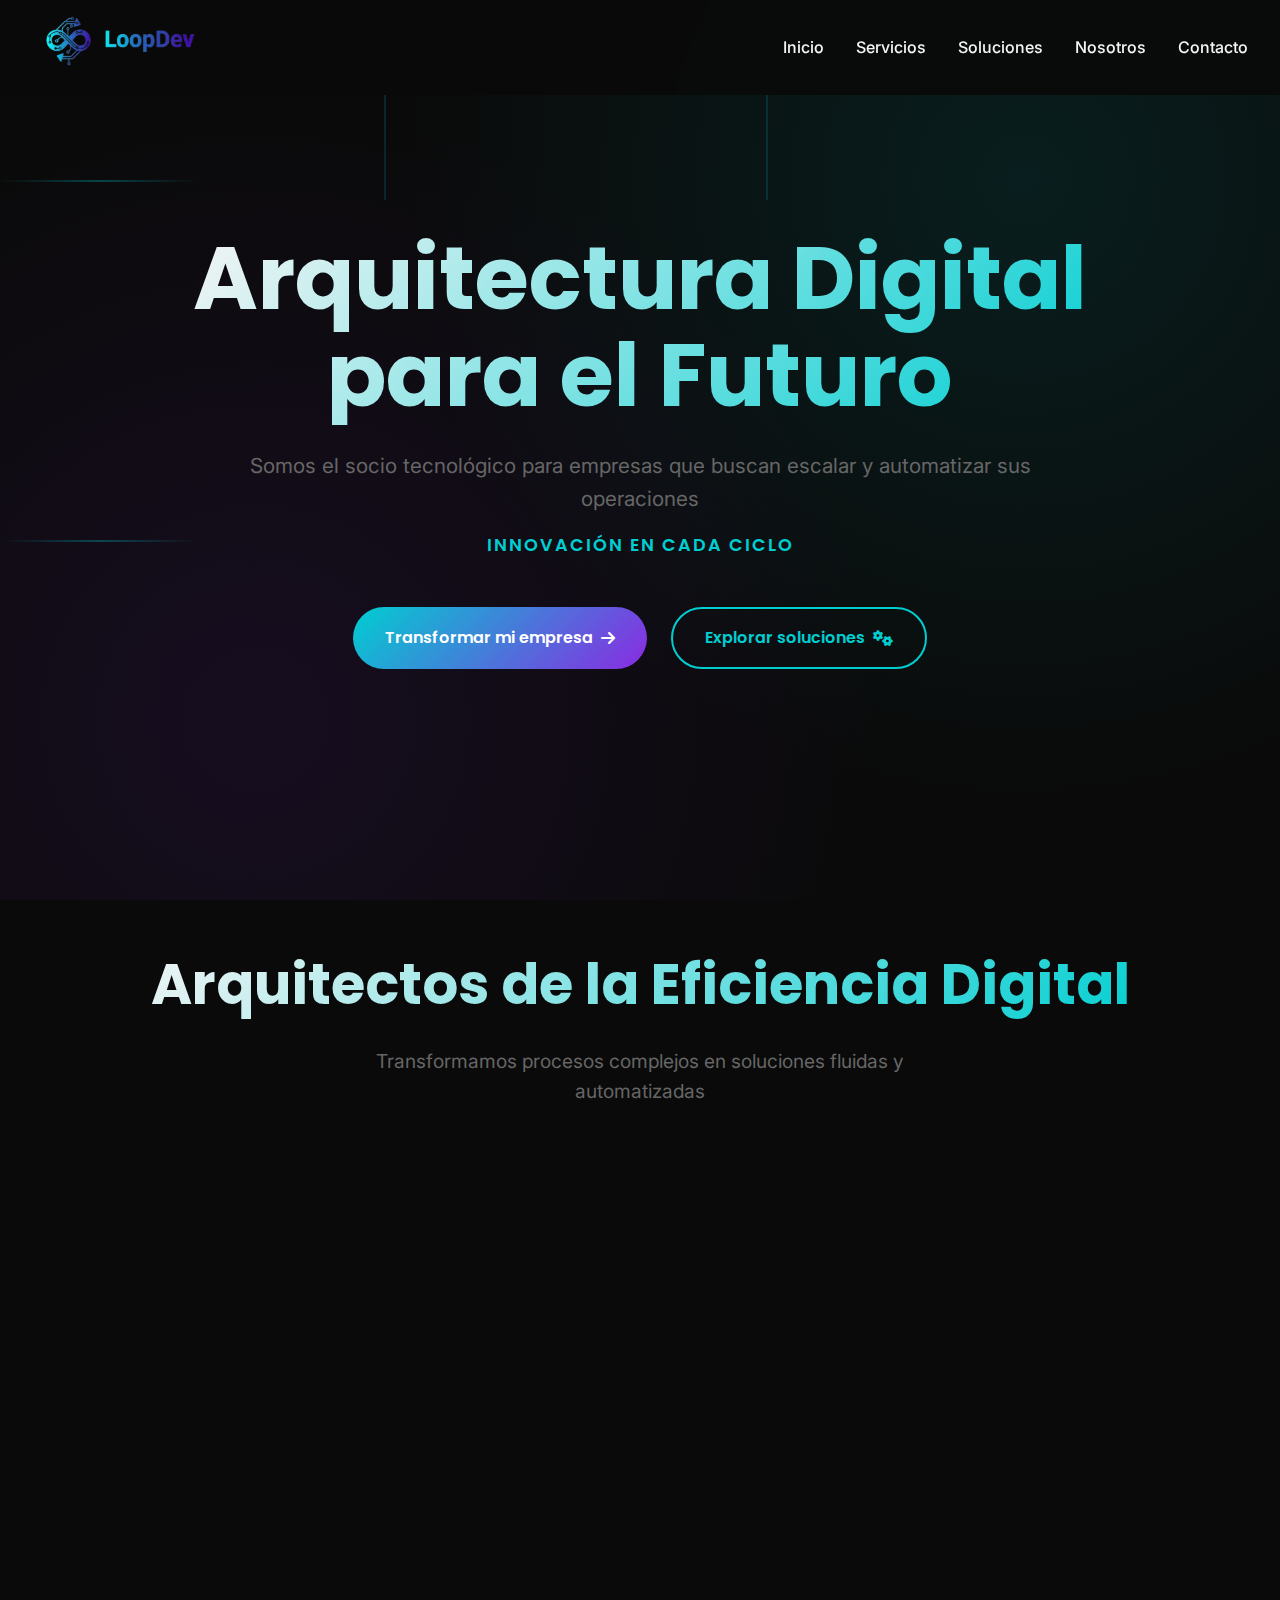
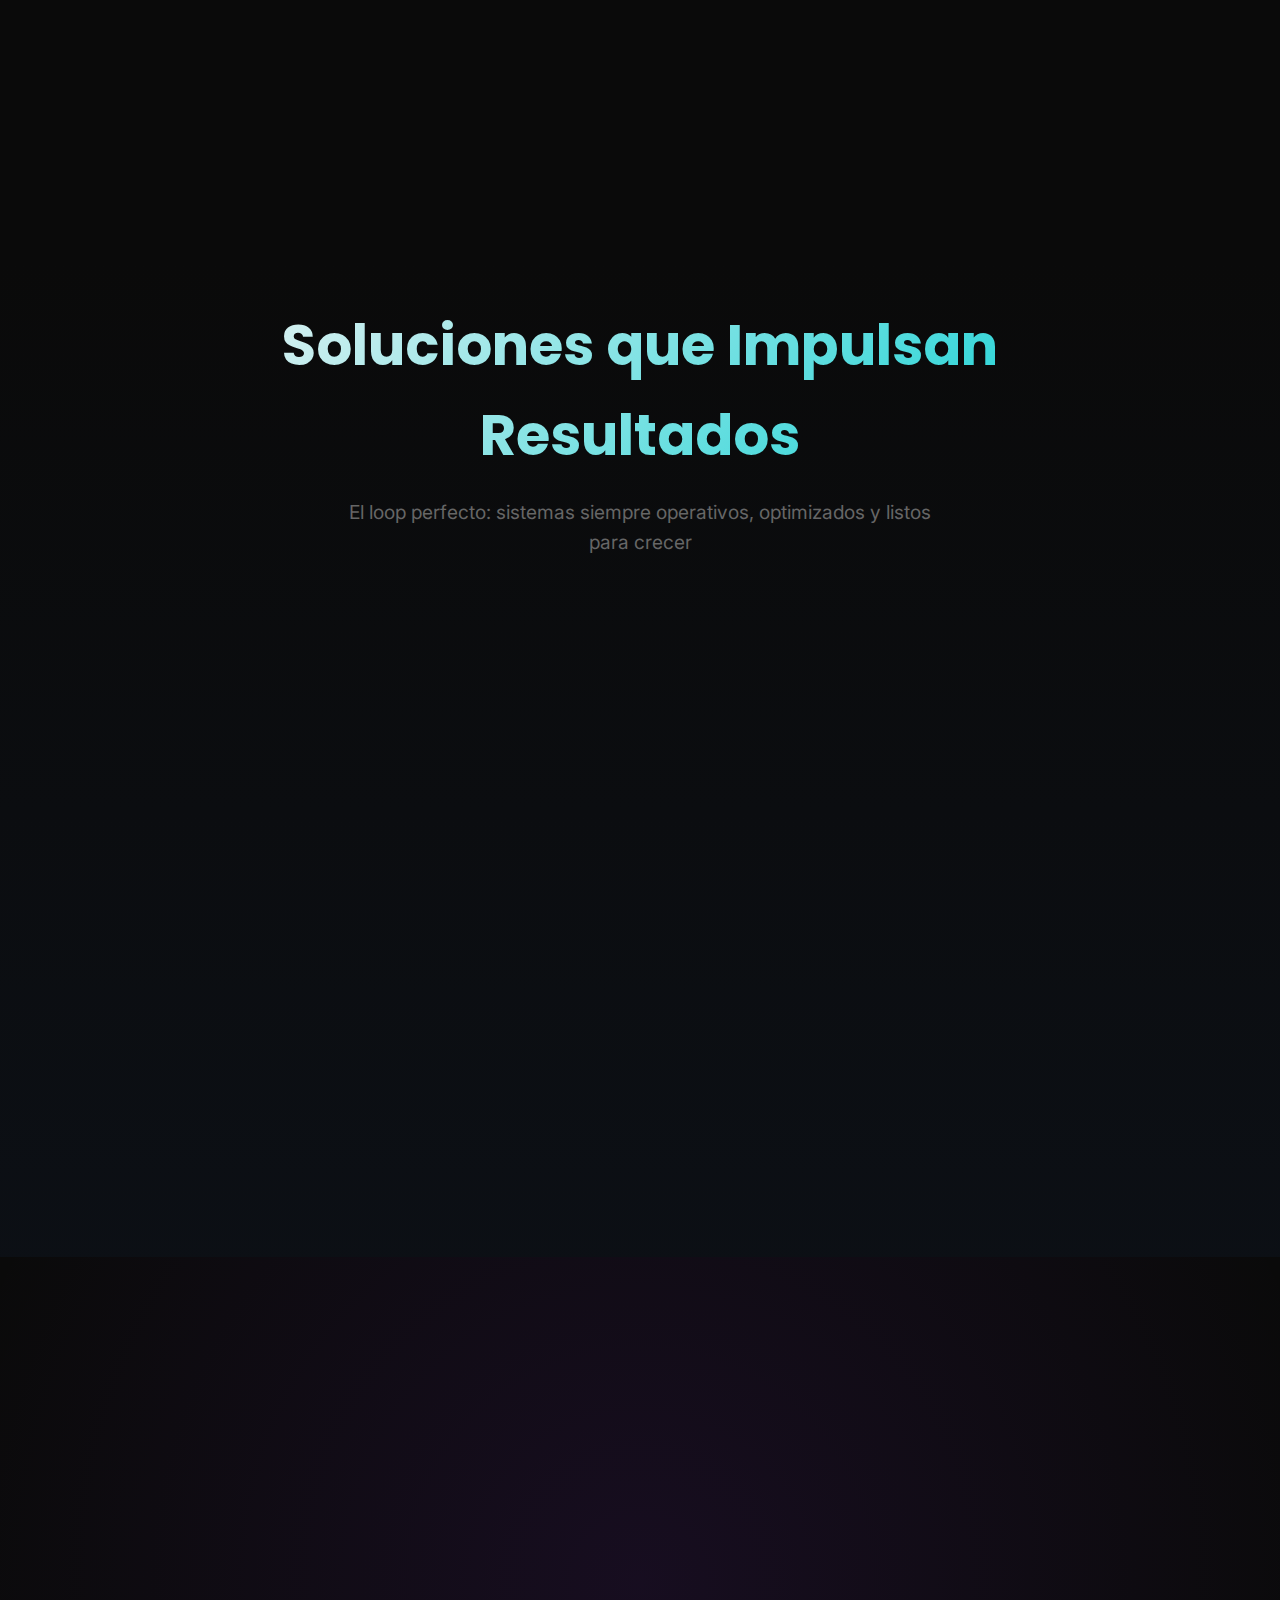
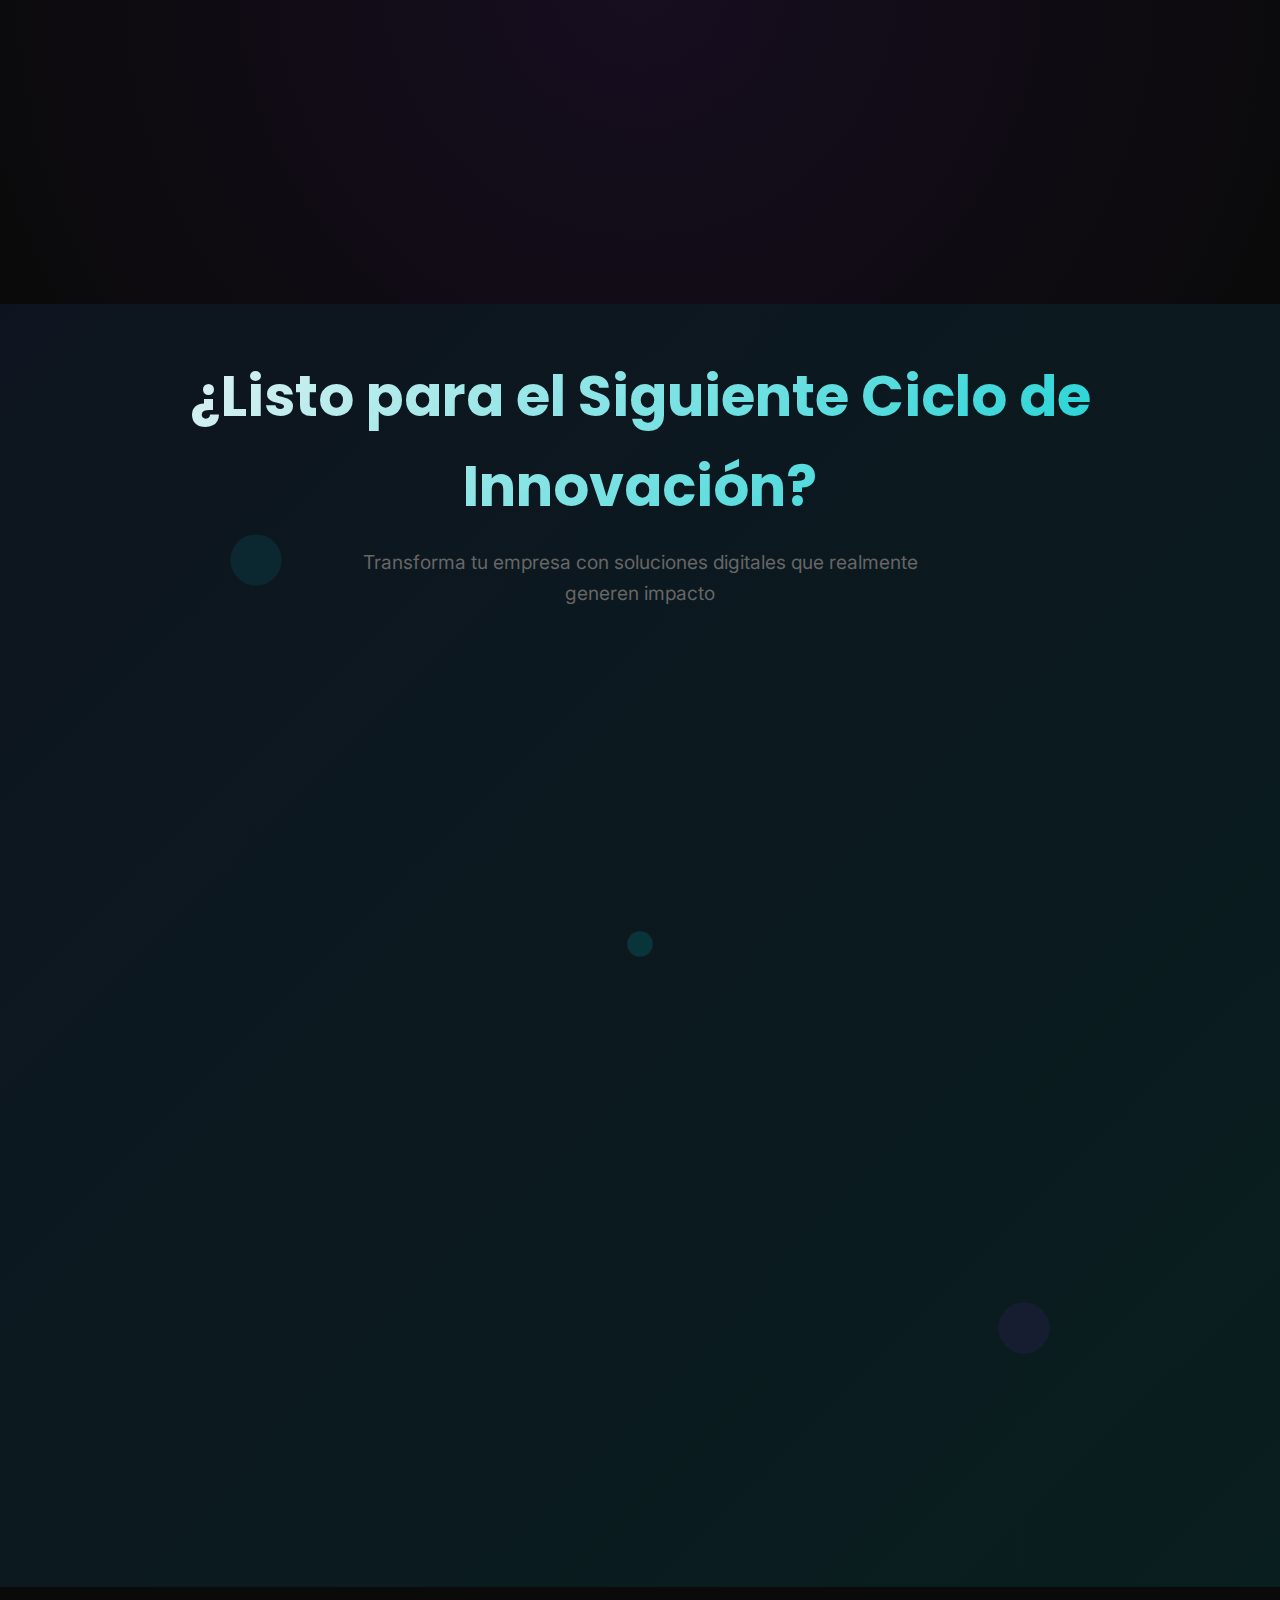
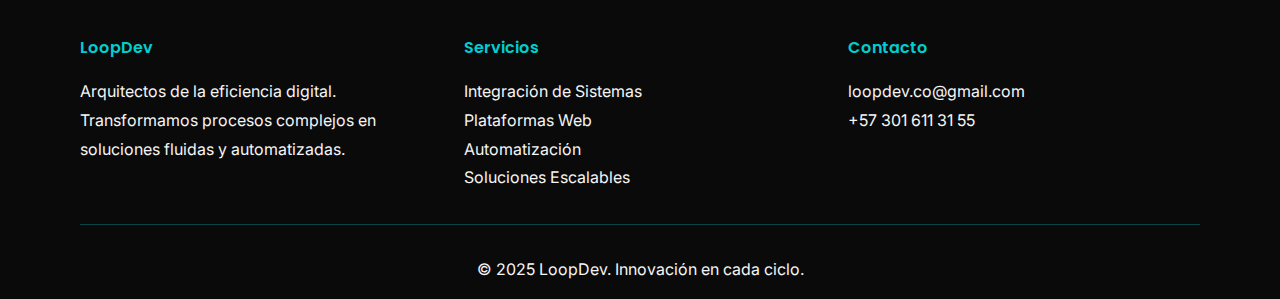
<file: index.html>
<!DOCTYPE html>
<html lang="es">
<head>
    <meta charset="UTF-8">
    <meta name="viewport" content="width=device-width, initial-scale=1.0">
    <title>LoopDev - Arquitectura Digital para el Futuro</title>
    <link rel="stylesheet" href="https://cdnjs.cloudflare.com/ajax/libs/font-awesome/6.0.0-beta3/css/all.min.css">
    <link href="https://fonts.googleapis.com/css2?family=Poppins:wght@300;400;500;600;700;800&family=Inter:wght@300;400;500;600&display=swap" rel="stylesheet">
    <link rel="stylesheet" href="src/assets/css/index.css">

</head>
<body>
    <!-- Navigation -->
    <nav class="navbar">
        <div class="navbar-container">
            <div class="logo"><img src="src/assets/img/Logo.png" alt="LoopDev" height="50px"></div>
            <ul class="nav-menu">
                <li><a href="#inicio">Inicio</a></li>
                <li><a href="#servicios">Servicios</a></li>
                <li><a href="#soluciones">Soluciones</a></li>
                <li><a href="#nosotros">Nosotros</a></li>
                <li><a href="#contacto">Contacto</a></li>
            </ul>
        </div>
    </nav>

    <!-- Hero Section -->
    <section id="inicio" class="hero-section">
        <div class="hero-bg-animation">
            <div class="circuit-line horizontal" style="top: 20%; animation-delay: 0s;"></div>
            <div class="circuit-line horizontal" style="top: 60%; animation-delay: 2s;"></div>
            <div class="circuit-line vertical" style="left: 30%; animation-delay: 1s;"></div>
            <div class="circuit-line vertical" style="right: 40%; animation-delay: 3s;"></div>
        </div>
        <div class="hero-content">
            <h1 class="hero-title">Arquitectura Digital para el Futuro</h1>
            <p class="hero-subtitle">Somos el socio tecnológico para empresas que buscan escalar y automatizar sus operaciones</p>
            <p class="hero-tagline">Innovación en cada ciclo</p>
            <div class="cta-buttons">
                <a href="#contacto" class="btn-primary">
                    Transformar mi empresa
                    <i class="fas fa-arrow-right"></i>
                </a>
                <a href="#servicios" class="btn-secondary">
                    Explorar soluciones
                    <i class="fas fa-cogs"></i>
                </a>
            </div>
        </div>
    </section>

    <!-- Services Section -->
    <section id="servicios" class="section">
        <div class="section-header">
            <h2 class="section-title">Arquitectos de la Eficiencia Digital</h2>
            <p class="section-subtitle">Transformamos procesos complejos en soluciones fluidas y automatizadas</p>
        </div>
        <div class="services-grid">
            <div class="service-card animate-on-scroll">
                <i class="fas fa-project-diagram service-icon"></i>
                <h3>Integración de Sistemas</h3>
                <p>Conectamos y sincronizamos todos tus sistemas existentes mediante APIs robustas y microservicios, creando un ecosistema tecnológico unificado.</p>
            </div>
            <div class="service-card animate-on-scroll">
                <i class="fas fa-globe service-icon"></i>
                <h3>Plataformas Web Robustas</h3>
                <p>Desarrollamos aplicaciones web escalables y de alto rendimiento que crecen con tu negocio, utilizando arquitecturas modernas y tecnologías de vanguardia.</p>
            </div>
            <div class="service-card animate-on-scroll">
                <i class="fas fa-sync-alt service-icon"></i>
                <h3>Automatización de Procesos</h3>
                <p>Eliminamos tareas repetitivas y optimizamos flujos de trabajo mediante automatización inteligente, liberando a tu equipo para actividades de mayor valor.</p>
            </div>
            <div class="service-card animate-on-scroll">
                <i class="fas fa-chart-line service-icon"></i>
                <h3>Soluciones Escalables</h3>
                <p>Creamos sistemas que se adaptan y crecen con tu empresa, garantizando que tu inversión tecnológica genere valor a largo plazo.</p>
            </div>
        </div>
    </section>

    <!-- Solutions Section -->
    <section id="soluciones" class="section solutions-section">
        <div class="section-header">
            <h2 class="section-title">Soluciones que Impulsan Resultados</h2>
            <p class="section-subtitle">El loop perfecto: sistemas siempre operativos, optimizados y listos para crecer</p>
        </div>
        <div class="solutions-grid">
            <div class="solution-card animate-on-scroll">
                <i class="fas fa-calculator solution-icon"></i>
                <div class="solution-content">
                    <h3>Automatización Contable Avanzada</h3>
                    <p>Plataformas especializadas que integran con Siigo, Alegra y World Office para automatizar registros, conciliaciones bancarias y reportes financieros en tiempo real.</p>
                </div>
            </div>
            <div class="solution-card animate-on-scroll">
                <i class="fas fa-cloud solution-icon"></i>
                <div class="solution-content">
                    <h3>Plataformas SaaS Empresariales</h3>
                    <p>Aplicaciones en la nube con arquitectura de microservicios, diseñadas para escalar automáticamente y adaptarse a las demandas de tu crecimiento empresarial.</p>
                </div>
            </div>
            <div class="solution-card animate-on-scroll">
                <i class="fas fa-receipt solution-icon"></i>
                <div class="solution-content">
                    <h3>Sistemas POS Integrados</h3>
                    <p>Soluciones completas de facturación electrónica conectadas con la DIAN, incluyendo inventarios automatizados y múltiples métodos de pago.</p>
                </div>
            </div>
        </div>
    </section>

    <!-- About Section -->
    <section id="nosotros" class="section about-section">
        <div class="about-container">
            <div class="about-content animate-on-scroll">
                <h2>El Futuro es Continuo</h2>
                <p>En LoopDev, creemos que la innovación debe ser un ciclo continuo. Somos arquitectos de la eficiencia digital, especialistas en crear sistemas que no solo funcionan, sino que evolucionan.</p>
                <p>Nuestro enfoque se basa en tres pilares fundamentales: <strong>Innovación</strong> constante en cada solución, <strong>Eficiencia</strong> en cada proceso, y <strong>Continuidad</strong> en cada ciclo de desarrollo.</p>
                <p>Trabajamos como tu socio tecnológico, no solo como proveedores. Entendemos que cada empresa tiene necesidades únicas, por eso creamos soluciones que se adaptan perfectamente a tu realidad y crecen contigo.</p>
                <a href="#contacto" class="btn-primary" style="margin-top: 2rem;">
                    Conoce nuestro proceso
                    <i class="fas fa-arrow-right"></i>
                </a>
            </div>
            <div class="about-visual animate-on-scroll">
                <div class="loop-animation"></div>
            </div>
        </div>
    </section>

    <!-- Contact Form Section -->
    <section id="contacto" class="contact-section">
        <div class="section-header">
            <h2 class="section-title">¿Listo para el Siguiente Ciclo de Innovación?</h2>
            <p class="section-subtitle">Transforma tu empresa con soluciones digitales que realmente generen impacto</p>
        </div>
        
        <div class="contact-container">
            <div class="contact-info animate-on-scroll">
                <h3>Conectemos</h3>
                <p>Comenzemos a construir el futuro de tu negocio, hoy. Cuéntanos sobre tu proyecto y te responderemos en menos de 24 horas.</p>
                
                <div class="contact-methods">
                    <div class="contact-item">
                        <i class="fas fa-envelope"></i>
                        <div>
                            <h4>Email</h4>
                            <a href="mailto:loopdev.co@gmail.com">loopdev.co@gmail.com</a>
                        </div>
                    </div>
                    <div class="contact-item">
                        <i class="fab fa-whatsapp"></i>
                        <div>
                            <h4>WhatsApp</h4>
                            <a href="https://wa.me/573016113155" target="_blank">+57 301 611 31 55</a>
                        </div>
                    </div>
                    <div class="contact-item">
                        <i class="fas fa-clock"></i>
                        <div>
                            <h4>Respuesta</h4>
                            <span>Menos de 24 horas</span>
                        </div>
                    </div>
                </div>

                <div class="contact-cta">
                    <a href="https://wa.me/573016113155?text=Hola%20LoopDev,%20me%20interesa%20conocer%20más%20sobre%20sus%20servicios%20de%20desarrollo%20y%20automatización." class="btn-secondary" target="_blank">
                        <i class="fab fa-whatsapp"></i>
                        Mensaje directo por WhatsApp
                    </a>
                </div>
            </div>

            <div class="contact-form-container animate-on-scroll">
                <form class="contact-form" id="contactForm">
                    <div class="form-group">
                        <label for="name">Nombre completo *</label>
                        <input type="text" id="name" name="name" required>
                    </div>
                    
                    <div class="form-row">
                        <div class="form-group">
                            <label for="email">Email *</label>
                            <input type="email" id="email" name="email" required>
                        </div>
                        <div class="form-group">
                            <label for="phone">Teléfono</label>
                            <input type="tel" id="phone" name="phone">
                        </div>
                    </div>
                    
                    <div class="form-group">
                        <label for="company">Empresa</label>
                        <input type="text" id="company" name="company">
                    </div>
                    
                    <div class="form-group">
                        <label for="service">Servicio de interés</label>
                        <select id="service" name="service">
                            <option value="">Selecciona un servicio</option>
                            <option value="integracion-sistemas">Pagina Web / Landing</option>
                            <option value="integracion-sistemas">Integración de Sistemas</option>
                            <option value="plataformas-web">Plataformas Web Robustas</option>
                            <option value="automatizacion">Automatización de Procesos</option>
                            <option value="soluciones-escalables">Soluciones Escalables</option>
                            <option value="automatizacion-contable">Automatización de Procesos</option>
                            <option value="saas">Plataformas SaaS</option>
                            <option value="pos">Sistemas POS</option>
                            <option value="otro">Otro</option>
                        </select>
                    </div>
                    
                    <div class="form-group">
                        <label for="message">Cuéntanos sobre tu proyecto *</label>
                        <textarea id="message" name="message" rows="5" required placeholder="Describe tu proyecto, necesidades específicas, objetivos y cualquier detalle relevante que nos ayude a entender mejor cómo podemos ayudarte..."></textarea>
                    </div>
                    
                    <div class="form-group checkbox-group">
                        <label class="checkbox-label">
                            <input type="checkbox" id="privacy" name="privacy" required>
                            <span class="checkmark"></span>
                            Acepto el tratamiento de mis datos según la <a href="#" target="_blank">política de privacidad</a>
                        </label>
                    </div>
                    
                    <button type="submit" class="btn-primary form-submit">
                        <span class="submit-text">Enviar proyecto</span>
                        <span class="submit-loading" style="display: none;">
                            <i class="fas fa-spinner fa-spin"></i>
                            Enviando...
                        </span>
                        <i class="fas fa-rocket submit-icon"></i>
                    </button>
                </form>
            </div>
        </div>
    </section>

    <!-- Footer -->
    <footer class="footer">
        <div class="footer-content">
            <div class="footer-section">
                <h4>LoopDev</h4>
                <p>Arquitectos de la eficiencia digital. Transformamos procesos complejos en soluciones fluidas y automatizadas.</p>
            </div>
            <div class="footer-section">
                <h4>Servicios</h4>
                <p><a href="#servicios">Integración de Sistemas</a></p>
                <p><a href="#servicios">Plataformas Web</a></p>
                <p><a href="#servicios">Automatización</a></p>
                <p><a href="#servicios">Soluciones Escalables</a></p>
            </div>
            <div class="footer-section">
                <h4>Contacto</h4>
                <p><a href="mailto:loopdev.co@gmail.com">loopdev.co@gmail.com</a></p>
                <p><a href="https://wa.me/573016113155">+57 301 611 31 55</a></p>
                <!-- <p><a href="#">LinkedIn</a></p>
                <p><a href="#">GitHub</a></p> -->
            </div>
        </div>
        <div class="footer-bottom">
            <p>© 2025 LoopDev. Innovación en cada ciclo.</p>
        </div>
    </footer>

    <script>
        // Smooth scrolling
        document.querySelectorAll('a[href^="#"]').forEach(anchor => {
            anchor.addEventListener('click', function (e) {
                e.preventDefault();
                const target = document.querySelector(this.getAttribute('href'));
                if (target) {
                    target.scrollIntoView({
                        behavior: 'smooth',
                        block: 'start'
                    });
                }
            });
        });

        // Scroll animations
        const observerOptions = {
            threshold: 0.1,
            rootMargin: '0px 0px -50px 0px'
        };

        const observer = new IntersectionObserver((entries) => {
            entries.forEach(entry => {
                if (entry.isIntersecting) {
                    entry.target.classList.add('animated');
                }
            });
        }, observerOptions);

        document.querySelectorAll('.animate-on-scroll').forEach(el => {
            observer.observe(el);
        });

        // Navbar background on scroll
        window.addEventListener('scroll', () => {
            const navbar = document.querySelector('.navbar');
            if (window.scrollY > 100) {
                navbar.style.background = 'rgba(10, 10, 10, 0.95)';
            } else {
                navbar.style.background = 'rgba(10, 10, 10, 0.8)';
            }
        });

        // Dynamic circuit lines
        function createCircuitLine() {
            const line = document.createElement('div');
            line.className = Math.random() > 0.5 ? 'circuit-line horizontal' : 'circuit-line vertical';
            
            if (line.classList.contains('horizontal')) {
                line.style.top = Math.random() * 100 + '%';
                line.style.left = '-200px';
            } else {
                line.style.left = Math.random() * 100 + '%';
                line.style.top = '-200px';
            }
            
            document.querySelector('.hero-bg-animation').appendChild(line);
            
            setTimeout(() => {
                line.remove();
            }, 4000);
        }

        // Contact form handling
        document.getElementById('contactForm').addEventListener('submit', function(e) {
            e.preventDefault();
            
            const submitButton = this.querySelector('.form-submit');
            const submitText = submitButton.querySelector('.submit-text');
            const submitLoading = submitButton.querySelector('.submit-loading');
            const submitIcon = submitButton.querySelector('.submit-icon');
            
            // Show loading state
            submitButton.disabled = true;
            submitText.style.display = 'none';
            submitIcon.style.display = 'none';
            submitLoading.style.display = 'inline-flex';
            
            // Get form data
            const formData = new FormData(this);
            const data = Object.fromEntries(formData);
            
            // Create email body
            const emailBody = `
Nuevo contacto desde LoopDev.com

INFORMACIÓN DE CONTACTO:
- Nombre: ${data.name}
- Email: ${data.email}
- Teléfono: ${data.phone || 'No proporcionado'}
- Empresa: ${data.company || 'No proporcionada'}

PROYECTO:
- Servicio de interés: ${data.service || 'No especificado'}
- Presupuesto estimado: ${data.budget || 'No especificado'}

MENSAJE:
${data.message}

---
Enviado desde el formulario de contacto de LoopDev.com
            `.trim();
            
            // Create mailto link
            const subject = encodeURIComponent(`Nuevo proyecto - ${data.name}`);
            const body = encodeURIComponent(emailBody);
            const mailtoLink = `mailto:loopdev.co@gmail.com?subject=${subject}&body=${body}`;
            
            // Simulate sending (since we can't actually send emails from frontend)
            setTimeout(() => {
                // Open email client
                window.location.href = mailtoLink;
                
                // Show success message
                alert('¡Gracias por tu interés! Se ha abierto tu cliente de correo con toda la información. Si no se abrió automáticamente, por favor envía un email a loopdev.co@gmail.com con los detalles de tu proyecto.');
                
                // Reset form
                this.reset();
                
                // Reset button state
                submitButton.disabled = false;
                submitText.style.display = 'inline';
                submitIcon.style.display = 'inline';
                submitLoading.style.display = 'none';
                
                // Alternative: redirect to WhatsApp
                const whatsappMessage = encodeURIComponent(`Hola LoopDev, soy ${data.name}. Me interesa el servicio de ${data.service || 'desarrollo web'}. ${data.message}`);
                setTimeout(() => {
                    if(confirm('¿También quieres enviar un mensaje por WhatsApp?')) {
                        window.open(`https://wa.me/573016113155?text=${whatsappMessage}`, '_blank');
                    }
                }, 2000);
                
            }, 1500);
        });
    </script>
</body>
</html>
</file>
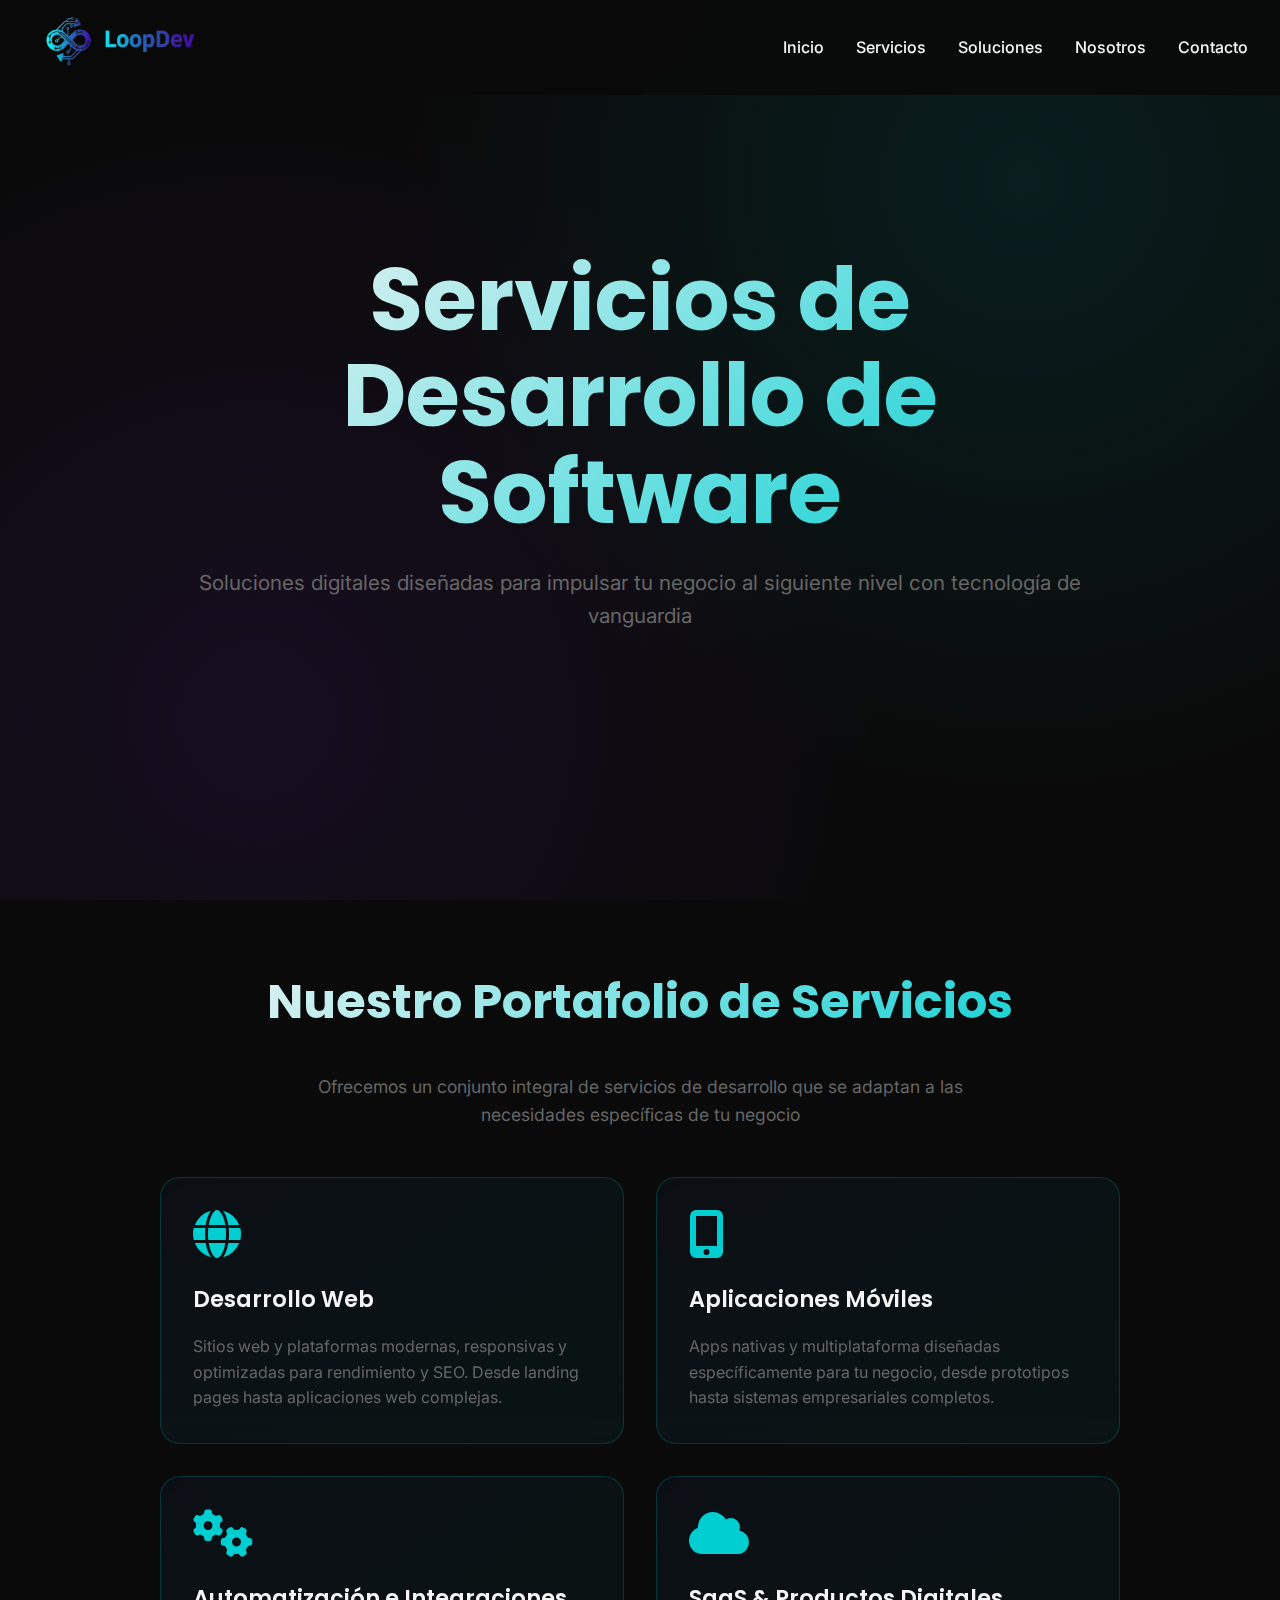
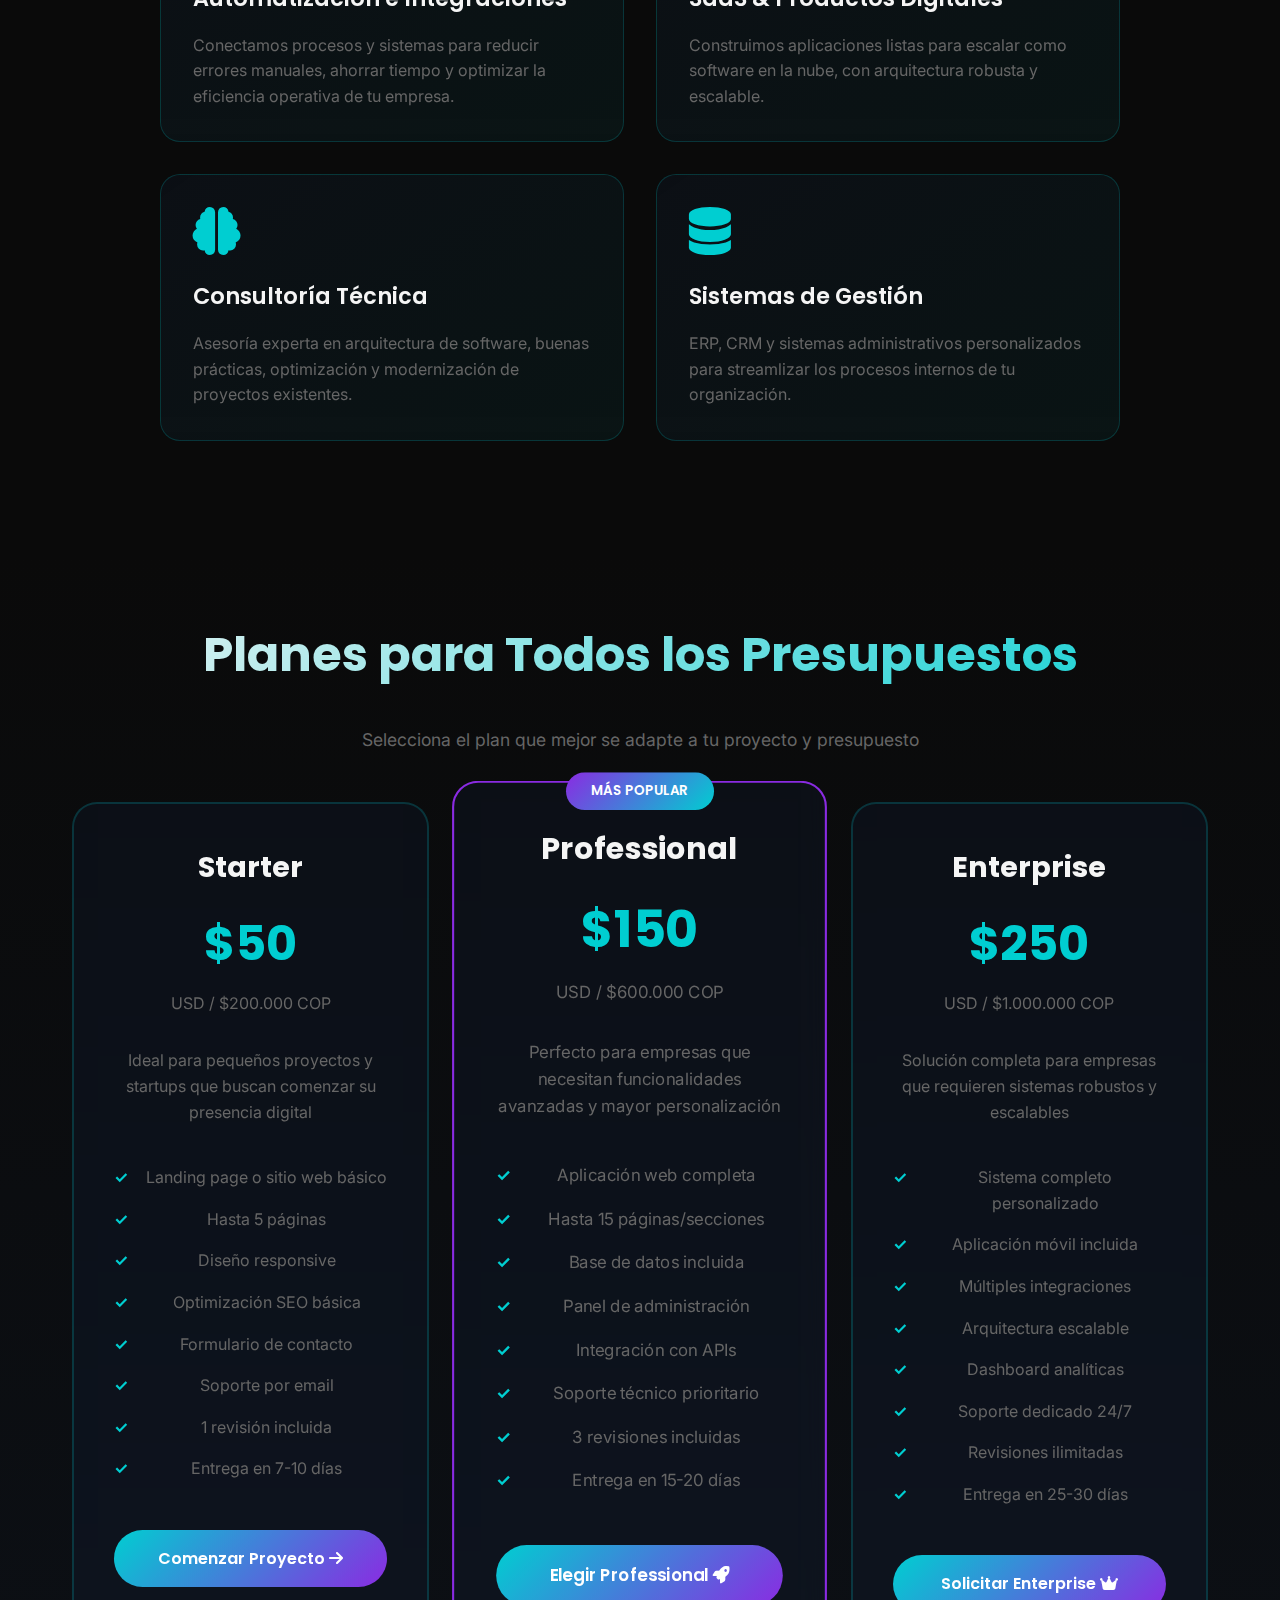
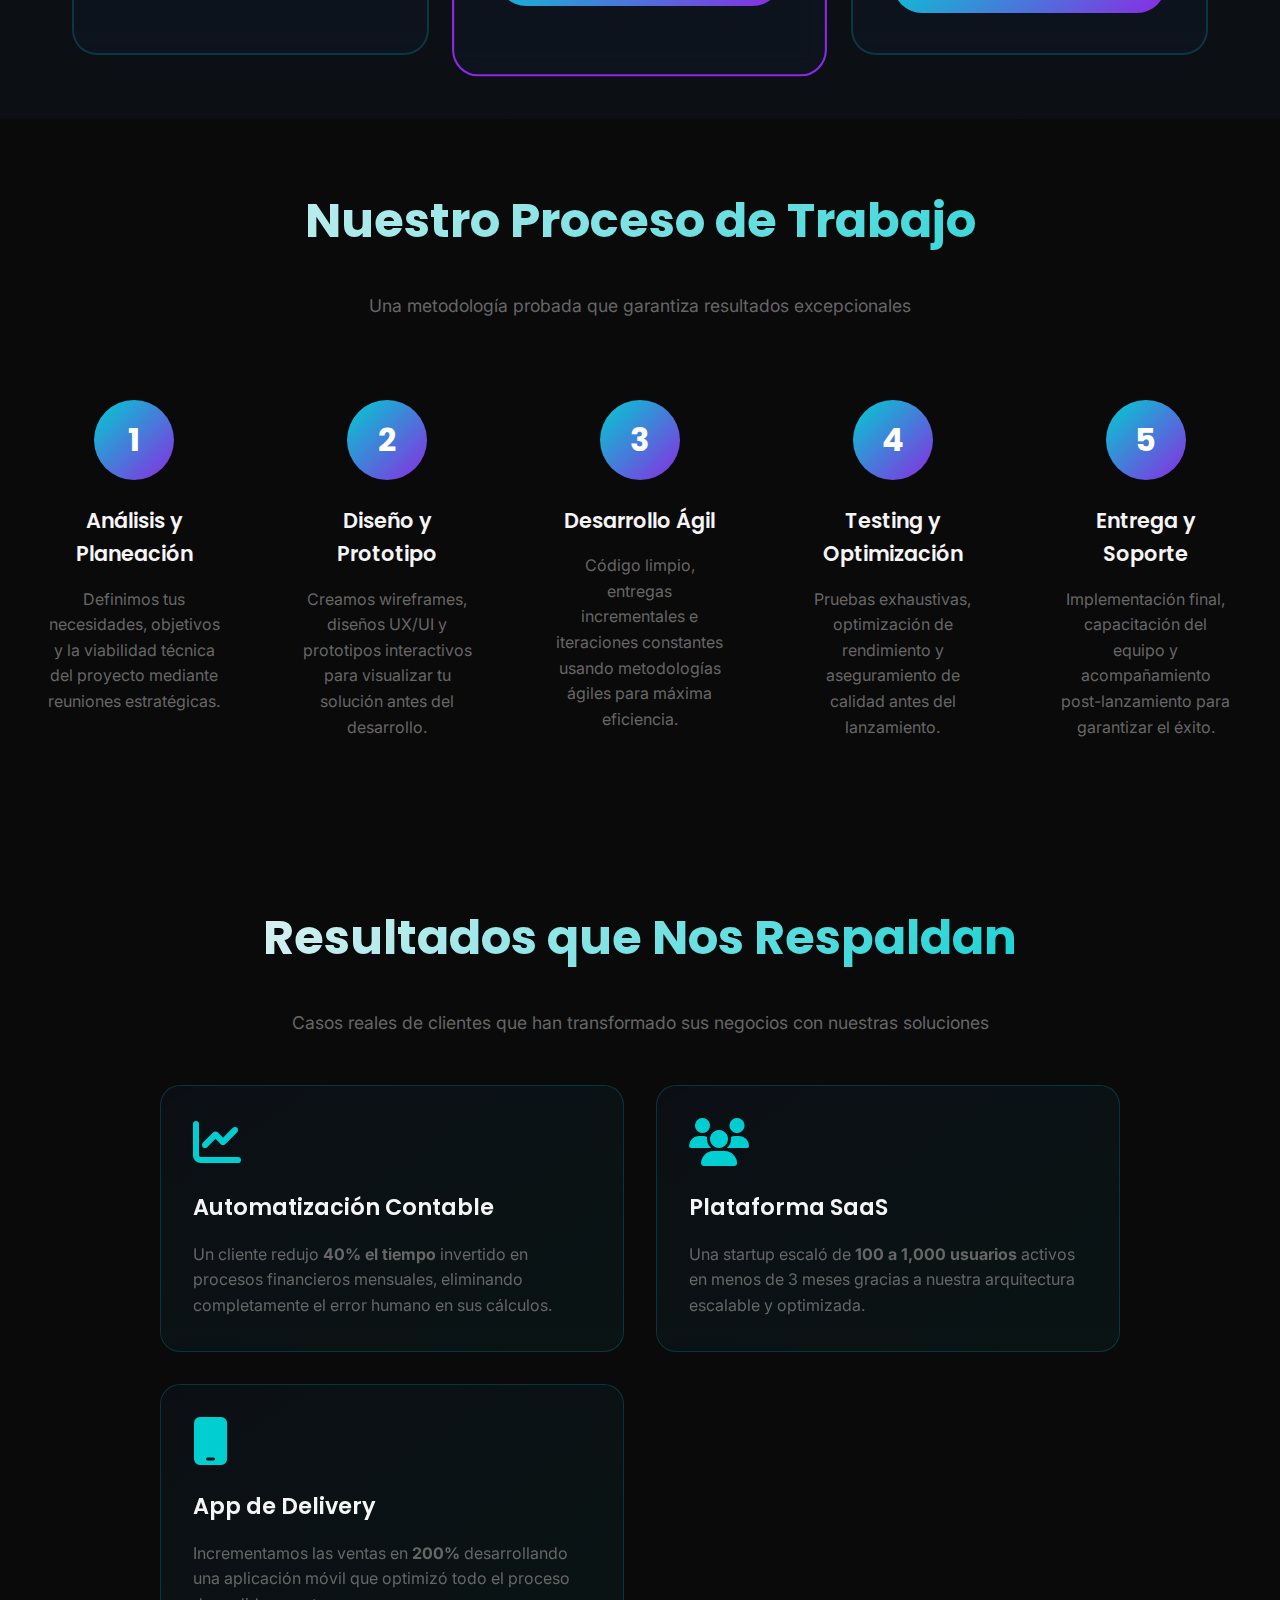
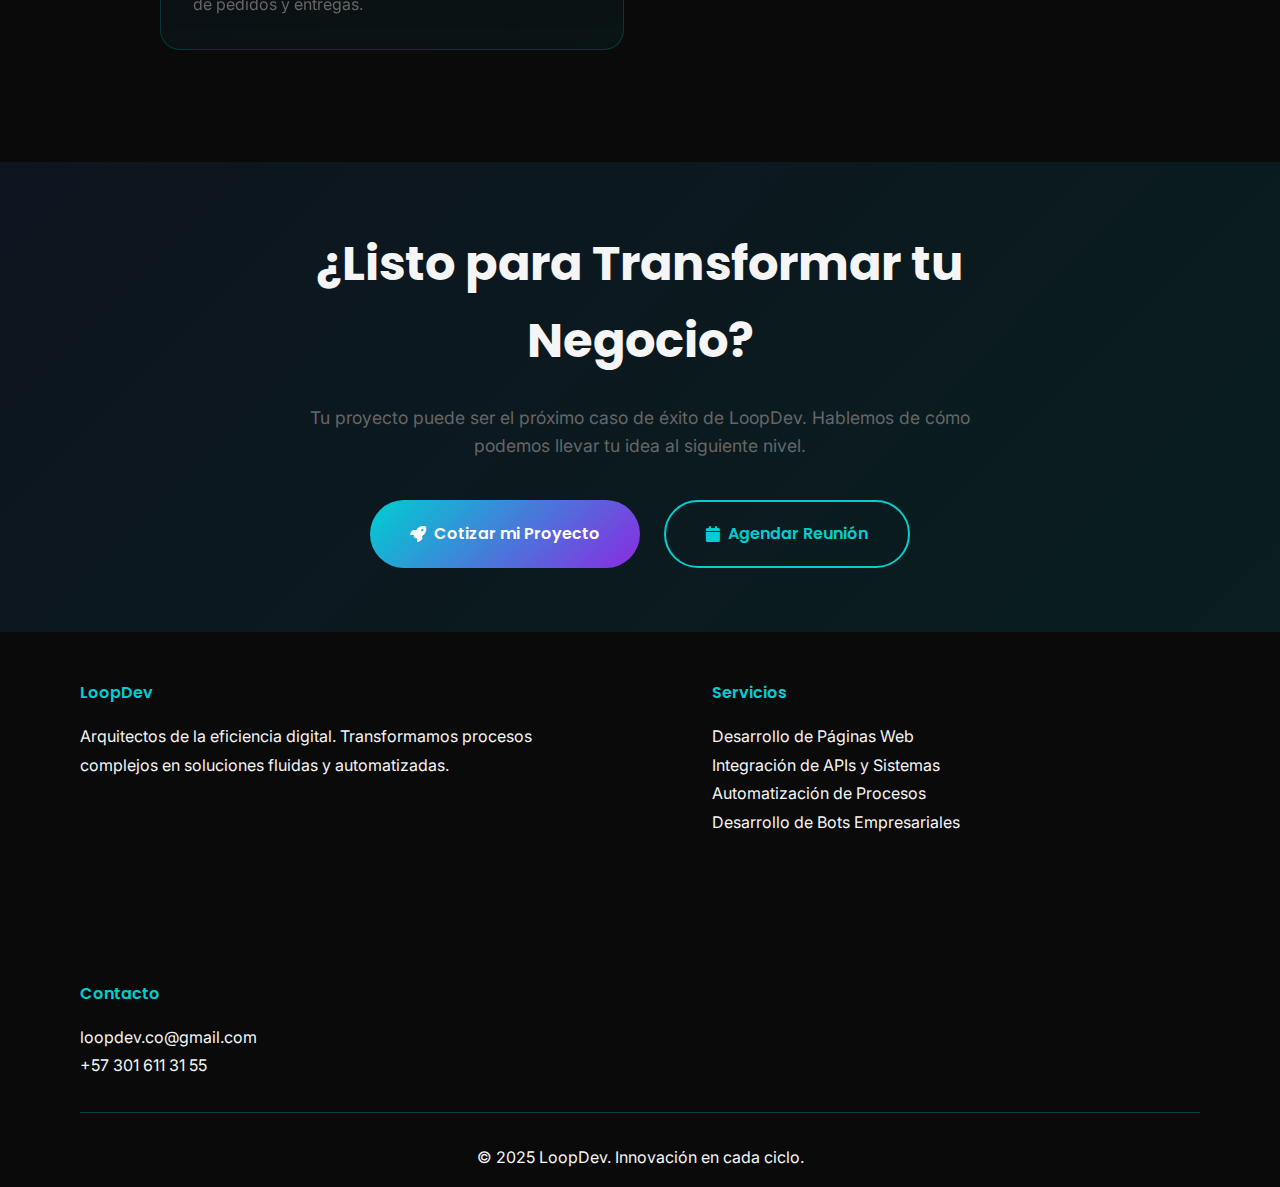
<file: src/public/services.html>
<!DOCTYPE html>
<html lang="es">
<head>
    <meta charset="UTF-8">
    <meta name="viewport" content="width=device-width, initial-scale=1.0">
    
    <!-- SEO Meta Tags -->
    <title>Servicios de Desarrollo de Software | LoopDev - Soluciones Digitales</title>
    <meta name="description" content="Servicios profesionales de desarrollo web, aplicaciones móviles, automatización y consultoría técnica. Planes desde $50 USD. Solicita tu cotización gratuita.">
    <meta name="keywords" content="desarrollo de software, aplicaciones web, desarrollo móvil, automatización, SaaS, consultoría técnica, LoopDev, Colombia">
    <meta name="robots" content="index, follow">
    <meta name="author" content="LoopDev">
    
    <!-- Open Graph Meta Tags para redes sociales -->
    <meta property="og:type" content="website">
    <meta property="og:title" content="Servicios de Desarrollo de Software | LoopDev">
    <meta property="og:description" content="Soluciones digitales profesionales: desarrollo web, apps móviles, automatización y más. Planes desde $50 USD. ¡Solicita tu cotización gratuita!">
    <meta property="og:image" content="https://loopdevco.github.io/LoopDev/src/assets/img/Logo.png">
    <meta property="og:url" content="https://loopdevco.github.io/LoopDev/">
    <meta property="og:site_name" content="LoopDev">
    <meta property="og:locale" content="es_ES">
    
    <!-- Twitter Card Meta Tags -->
    <meta name="twitter:card" content="summary_large_image">
    <meta name="twitter:title" content="Servicios de Desarrollo de Software | LoopDev">
    <meta name="twitter:description" content="Soluciones digitales profesionales: desarrollo web, apps móviles, automatización y más. Planes desde $50 USD.">
    <meta name="twitter:image" content="https://loopdevco.github.io/LoopDev/src/assets/img/Logo.png">
    <meta name="twitter:site" content="@LoopDevCo">
    
    <!-- Canonical URL -->
    <link rel="canonical" href="https://loopdevco.github.io/LoopDev/">
    
    <!-- Structured Data - JSON-LD -->
    <script type="application/ld+json">
    {
        "@context": "https://schema.org",
        "@type": "Organization",
        "name": "LoopDev",
        "url": "https://loopdevco.github.io/LoopDev/",
        "logo": "https://loopdevco.github.io/LoopDev/src/assets/img/Logo.png",
        "description": "Empresa de desarrollo de software especializada en soluciones digitales personalizadas",
        "address": {
            "@type": "PostalAddress",
            "addressCountry": "CO",
            "addressLocality": "Bogotá"
        },
        "sameAs": [
            "https://www.instagram.com/loopdevco/",
            "https://github.com/loopdevco"
        ],
        "offers": [
            {
                "@type": "Offer",
                "name": "Plan Starter",
                "price": "50",
                "priceCurrency": "USD"
            },
            {
                "@type": "Offer", 
                "name": "Plan Professional",
                "price": "150",
                "priceCurrency": "USD"
            },
            {
                "@type": "Offer",
                "name": "Plan Enterprise",
                "price": "250", 
                "priceCurrency": "USD"
            }
        ]
    }
    </script>
    
    <!-- Favicon -->
    <link rel="icon" type="image/x-icon" href="../assets/img/icono.png">
    <link rel="apple-touch-icon" sizes="180x180" href="/apple-touch-icon.png">
    
    <!-- Fonts -->
    <link href="https://fonts.googleapis.com/css2?family=Poppins:wght@300;400;500;600;700&family=Inter:wght@300;400;500;600&display=swap" rel="stylesheet">
    <link href="https://cdnjs.cloudflare.com/ajax/libs/font-awesome/6.4.0/css/all.min.css" rel="stylesheet">
    <link rel="stylesheet" href="../assets/css/services.css">

</head>
<body>
    <!-- Navigation -->
    <nav class="navbar">
        <div class="navbar-container">
            <div class="logo">
                <img src="../assets/img/Logo.png" alt="LoopDev empresa de desarrollo web en Colombia" height="50px">
            </div>
            
            <!-- Botón Hamburguesa -->
            <div class="hamburger" id="hamburger">
                <span></span>
                <span></span>
                <span></span>
            </div>
            
            <!-- Menú de navegación -->
            <ul class="nav-menu" id="navMenu">
                <li><a href="/LoopDev/index.html#inicio"">Inicio</a></li>
                <li><a href="#inicio">Servicios</a></li>
                <li><a href="/LoopDev/index.html#soluciones">Soluciones</a></li>
                <li><a href="/LoopDev/index.html#nosotros">Nosotros</a></li>
                <li><a href="/LoopDev/index.html#contacto">Contacto</a></li>
            </ul>
        </div>
    </nav>

    <!-- Overlay para cerrar menú -->
    <div class="nav-overlay" id="navOverlay"></div>

    <!-- Hero Section -->
    <section id="inicio" class="hero-section">
        <div class="hero-content">
            <h1 class="hero-title">Servicios de Desarrollo de Software</h1>
            <p class="hero-subtitle">Soluciones digitales diseñadas para impulsar tu negocio al siguiente nivel con tecnología de vanguardia</p>
        </div>
    </section>

    <!-- Sección de Servicios -->
    <section class="section">
        <h2 class="section-title">Nuestro Portafolio de Servicios</h2>
        <p class="section-subtitle">Ofrecemos un conjunto integral de servicios de desarrollo que se adaptan a las necesidades específicas de tu negocio</p>
        
        <div class="services-grid">
            <article class="service-card">
                <i class="fas fa-globe service-icon"></i>
                <h3>Desarrollo Web</h3>
                <p>Sitios web y plataformas modernas, responsivas y optimizadas para rendimiento y SEO. Desde landing pages hasta aplicaciones web complejas.</p>
            </article>

            <article class="service-card">
                <i class="fas fa-mobile-alt service-icon"></i>
                <h3>Aplicaciones Móviles</h3>
                <p>Apps nativas y multiplataforma diseñadas específicamente para tu negocio, desde prototipos hasta sistemas empresariales completos.</p>
            </article>

            <article class="service-card">
                <i class="fas fa-cogs service-icon"></i>
                <h3>Automatización e Integraciones</h3>
                <p>Conectamos procesos y sistemas para reducir errores manuales, ahorrar tiempo y optimizar la eficiencia operativa de tu empresa.</p>
            </article>

            <article class="service-card">
                <i class="fas fa-cloud service-icon"></i>
                <h3>SaaS & Productos Digitales</h3>
                <p>Construimos aplicaciones listas para escalar como software en la nube, con arquitectura robusta y escalable.</p>
            </article>

            <article class="service-card">
                <i class="fas fa-brain service-icon"></i>
                <h3>Consultoría Técnica</h3>
                <p>Asesoría experta en arquitectura de software, buenas prácticas, optimización y modernización de proyectos existentes.</p>
            </article>

            <article class="service-card">
                <i class="fas fa-database service-icon"></i>
                <h3>Sistemas de Gestión</h3>
                <p>ERP, CRM y sistemas administrativos personalizados para streamlizar los procesos internos de tu organización.</p>
            </article>
        </div>
    </section>

    <!-- Sección de Planes y Precios -->
    <section class="pricing-section">
        <div class="plans">
            <h2 class="section-title">Planes para Todos los Presupuestos</h2>
            <p class="section-subtitle">Selecciona el plan que mejor se adapte a tu proyecto y presupuesto</p>
            
            <div class="pricing-grid">
                <!-- Plan Starter -->
                <article class="pricing-card">
                    <h3 class="plan-name">Starter</h3>
                    <div class="plan-price">$50</div>
                    <div class="plan-currency">USD / $200.000 COP</div>
                    <p class="plan-description">Ideal para pequeños proyectos y startups que buscan comenzar su presencia digital</p>
                    
                    <ul class="plan-features">
                        <li>Landing page o sitio web básico</li>
                        <li>Hasta 5 páginas</li>
                        <li>Diseño responsive</li>
                        <li>Optimización SEO básica</li>
                        <li>Formulario de contacto</li>
                        <li>Soporte por email</li>
                        <li>1 revisión incluida</li>
                        <li>Entrega en 7-10 días</li>
                    </ul>
                    
                    <a href="/index.html#contacto" class="plan-button">
                        Comenzar Proyecto <i class="fas fa-arrow-right"></i>
                    </a>
                </article>

                <!-- Plan Professional -->
                <article class="pricing-card popular">
                    <h3 class="plan-name">Professional</h3>
                    <div class="plan-price">$150</div>
                    <div class="plan-currency">USD / $600.000 COP</div>
                    <p class="plan-description">Perfecto para empresas que necesitan funcionalidades avanzadas y mayor personalización</p>
                    
                    <ul class="plan-features">
                        <li>Aplicación web completa</li>
                        <li>Hasta 15 páginas/secciones</li>
                        <li>Base de datos incluida</li>
                        <li>Panel de administración</li>
                        <li>Integración con APIs</li>
                        <li>Soporte técnico prioritario</li>
                        <li>3 revisiones incluidas</li>
                        <li>Entrega en 15-20 días</li>
                    </ul>
                    
                    <a href="/index.html#contacto" class="plan-button">
                        Elegir Professional <i class="fas fa-rocket"></i>
                    </a>
                </article>

                <!-- Plan Enterprise -->
                <article class="pricing-card">
                    <h3 class="plan-name">Enterprise</h3>
                    <div class="plan-price">$250</div>
                    <div class="plan-currency">USD / $1.000.000 COP</div>
                    <p class="plan-description">Solución completa para empresas que requieren sistemas robustos y escalables</p>
                    
                    <ul class="plan-features">
                        <li>Sistema completo personalizado</li>
                        <li>Aplicación móvil incluida</li>
                        <li>Múltiples integraciones</li>
                        <li>Arquitectura escalable</li>
                        <li>Dashboard analíticas</li>
                        <li>Soporte dedicado 24/7</li>
                        <li>Revisiones ilimitadas</li>
                        <li>Entrega en 25-30 días</li>
                    </ul>
                    
                    <a href="/index.html#contacto" class="plan-button">
                        Solicitar Enterprise <i class="fas fa-crown"></i>
                    </a>
                </article>
            </div>
        </div>
    </section>

    <!-- Proceso de trabajo -->
    <section id="process" class="process-section">
        <div class="process">
            <h2 class="section-title">Nuestro Proceso de Trabajo</h2>
            <p class="section-subtitle">Una metodología probada que garantiza resultados excepcionales</p>
            
            <div class="process-steps">
                <article class="process-step">
                    <div class="step-number">1</div>
                    <h3 class="step-title">Análisis y Planeación</h3>
                    <p class="step-description">Definimos tus necesidades, objetivos y la viabilidad técnica del proyecto mediante reuniones estratégicas.</p>
                </article>

                <article class="process-step">
                    <div class="step-number">2</div>
                    <h3 class="step-title">Diseño y Prototipo</h3>
                    <p class="step-description">Creamos wireframes, diseños UX/UI y prototipos interactivos para visualizar tu solución antes del desarrollo.</p>
                </article>

                <article class="process-step">
                    <div class="step-number">3</div>
                    <h3 class="step-title">Desarrollo Ágil</h3>
                    <p class="step-description">Código limpio, entregas incrementales e iteraciones constantes usando metodologías ágiles para máxima eficiencia.</p>
                </article>

                <article class="process-step">
                    <div class="step-number">4</div>
                    <h3 class="step-title">Testing y Optimización</h3>
                    <p class="step-description">Pruebas exhaustivas, optimización de rendimiento y aseguramiento de calidad antes del lanzamiento.</p>
                </article>

                <article class="process-step">
                    <div class="step-number">5</div>
                    <h3 class="step-title">Entrega y Soporte</h3>
                    <p class="step-description">Implementación final, capacitación del equipo y acompañamiento post-lanzamiento para garantizar el éxito.</p>
                </article>
            </div>
        </div>
    </section>

    <!-- Casos de éxito -->
    <section class="section">
        <h2 class="section-title">Resultados que Nos Respaldan</h2>
        <p class="section-subtitle">Casos reales de clientes que han transformado sus negocios con nuestras soluciones</p>
        
        <div class="services-grid">
            <article class="service-card">
                <i class="fas fa-chart-line service-icon"></i>
                <h3>Automatización Contable</h3>
                <p>Un cliente redujo <strong>40% el tiempo</strong> invertido en procesos financieros mensuales, eliminando completamente el error humano en sus cálculos.</p>
            </article>

            <article class="service-card">
                <i class="fas fa-users service-icon"></i>
                <h3>Plataforma SaaS</h3>
                <p>Una startup escaló de <strong>100 a 1,000 usuarios</strong> activos en menos de 3 meses gracias a nuestra arquitectura escalable y optimizada.</p>
            </article>

            <article class="service-card">
                <i class="fas fa-mobile service-icon"></i>
                <h3>App de Delivery</h3>
                <p>Incrementamos las ventas en <strong>200%</strong> desarrollando una aplicación móvil que optimizó todo el proceso de pedidos y entregas.</p>
            </article>
        </div>
    </section>

    <!-- CTA Final -->
    <section class="final-cta">
        <div class="cta-content">
            <h2 class="cta-title">¿Listo para Transformar tu Negocio?</h2>
            <p class="cta-subtitle">Tu proyecto puede ser el próximo caso de éxito de LoopDev. Hablemos de cómo podemos llevar tu idea al siguiente nivel.</p>
            
            <div class="cta-buttons">
                <a href="/index.html#contacto" class="btn-primary">
                    <i class="fas fa-rocket"></i>
                    Cotizar mi Proyecto
                </a>
                <a href="/index.html#contacto" class="btn-secondary">
                    <i class="fas fa-calendar"></i>
                    Agendar Reunión
                </a>
            </div>
        </div>
    </section>

    <!-- Footer -->
    <footer class="footer">
        <div class="footer-content">
            <div class="footer-section">
                <h4>LoopDev</h4>
                <p>Arquitectos de la eficiencia digital. Transformamos procesos complejos en soluciones fluidas y automatizadas.</p>
            </div>
            <div class="footer-section">
                <h4>Servicios</h4>
                <p><a href="#servicios">Desarrollo de Páginas Web</a></p>
                <p><a href="#servicios">Integración de APIs y Sistemas</a></p>
                <p><a href="#servicios">Automatización de Procesos</a></p>
                <p><a href="#servicios">Desarrollo de Bots Empresariales</a></p>
            </div>

            <div class="footer-section">
                <h4>Contacto</h4>
                <p><a href="mailto:loopdev.co@gmail.com">loopdev.co@gmail.com</a></p>
                <p><a href="https://wa.me/573016113155">+57 301 611 31 55</a></p>
                <!-- <p><a href="#">LinkedIn</a></p>
                <p><a href="#">GitHub</a></p> -->
            </div>
        </div>
        <div class="footer-bottom">
            <p>© 2025 LoopDev. Innovación en cada ciclo.</p>
        </div>
    </footer>

    <script>
                // Smooth scrolling
        document.querySelectorAll('a[href^="#"]').forEach(anchor => {
            anchor.addEventListener('click', function (e) {
                e.preventDefault();
                const target = document.querySelector(this.getAttribute('href'));
                if (target) {
                    target.scrollIntoView({
                        behavior: 'smooth',
                        block: 'start'
                    });
                }
            });
        });

        // Scroll animations
        const observerOptions = {
            threshold: 0.1,
            rootMargin: '0px 0px -50px 0px'
        };

        const observer = new IntersectionObserver((entries) => {
            entries.forEach(entry => {
                if (entry.isIntersecting) {
                    entry.target.classList.add('animated');
                }
            });
        }, observerOptions);

        document.querySelectorAll('.animate-on-scroll').forEach(el => {
            observer.observe(el);
        });

        // Navbar background on scroll
        window.addEventListener('scroll', () => {
            const navbar = document.querySelector('.navbar');
            if (window.scrollY > 100) {
                navbar.style.background = 'rgba(10, 10, 10, 0.95)';
            } else {
                navbar.style.background = 'rgba(10, 10, 10, 0.8)';
            }
        });

        // JavaScript para controlar el menú hamburguesa
        const hamburger = document.getElementById('hamburger');
        const navMenu = document.getElementById('navMenu');
        const navOverlay = document.getElementById('navOverlay');
        const navLinks = document.querySelectorAll('.nav-menu a');

        // Toggle del menú
        function toggleMenu() {
            hamburger.classList.toggle('active');
            navMenu.classList.toggle('active');
            navOverlay.classList.toggle('active');
            
            // Prevenir scroll del body cuando el menú está abierto
            document.body.style.overflow = navMenu.classList.contains('active') ? 'hidden' : '';
        }

        // Cerrar menú
        function closeMenu() {
            hamburger.classList.remove('active');
            navMenu.classList.remove('active');
            navOverlay.classList.remove('active');
            document.body.style.overflow = '';
        }

        // Event listeners
        hamburger.addEventListener('click', toggleMenu);
        navOverlay.addEventListener('click', closeMenu);

        // Cerrar menú al hacer click en un enlace
        navLinks.forEach(link => {
            link.addEventListener('click', closeMenu);
        });

        // Cerrar menú al redimensionar ventana (si se cambia a desktop)
        window.addEventListener('resize', () => {
            if (window.innerWidth > 768) {
                closeMenu();
            }
        });

        // Manejar tecla Escape para cerrar menú
        document.addEventListener('keydown', (e) => {
            if (e.key === 'Escape' && navMenu.classList.contains('active')) {
                closeMenu();
            }
        });

        // Crear las líneas de animación del hero
        function createHeroAnimation() {
            const heroSection = document.querySelector('.hero-section');
            
            // Crear contenedor de animación si no existe
            if (!document.querySelector('.hero-bg-animation')) {
                const animationContainer = document.createElement('div');
                animationContainer.className = 'hero-bg-animation';
                heroSection.appendChild(animationContainer);
                
                // Crear líneas de circuito
                for (let i = 0; i < 8; i++) {
                    const line = document.createElement('div');
                    line.className = `circuit-line ${i % 2 === 0 ? 'horizontal' : 'vertical'}`;
                    
                    if (i % 2 === 0) {
                        line.style.top = Math.random() * 100 + '%';
                        line.style.left = '-200px';
                        line.style.animationDelay = Math.random() * 4 + 's';
                    } else {
                        line.style.left = Math.random() * 100 + '%';
                        line.style.top = '-200px';
                        line.style.animationDelay = Math.random() * 4 + 's';
                    }
                    
                    animationContainer.appendChild(line);
                }
            }
        }

        // Ejecutar cuando cargue la página
        document.addEventListener('DOMContentLoaded', createHeroAnimation);

    </script>

    <!-- Schema Markup adicional para servicios -->
    <script type="application/ld+json">
    {
        "@context": "https://schema.org",
        "@type": "Service",
        "serviceType": "Software Development",
        "provider": {
            "@type": "Organization",
            "name": "LoopDev"
        },
        "hasOfferCatalog": {
            "@type": "OfferCatalog",
            "name": "Servicios de Desarrollo",
            "itemListElement": [
                {
                    "@type": "Offer",
                    "itemOffered": {
                        "@type": "Service",
                        "name": "Plan Starter",
                        "description": "Landing page o sitio web básico ideal para pequeños proyectos"
                    },
                    "price": "50.00",
                    "priceCurrency": "USD"
                },
                {
                    "@type": "Offer", 
                    "itemOffered": {
                        "@type": "Service",
                        "name": "Plan Professional",
                        "description": "Aplicación web completa con funcionalidades avanzadas"
                    },
                    "price": "150.00",
                    "priceCurrency": "USD"
                },
                {
                    "@type": "Offer",
                    "itemOffered": {
                        "@type": "Service", 
                        "name": "Plan Enterprise",
                        "description": "Sistema completo personalizado con aplicación móvil"
                    },
                    "price": "250.00",
                    "priceCurrency": "USD"
                }
            ]
        }
    }
    </script>
</body>
</html>
</file>
<file: src/assets/css/index.css>
/* ============================================
   VARIABLES CSS
============================================ */
:root {
    /* Paleta de colores según la nueva identidad */
    --principal-vibrante: #00CED1;
    --principal-profundo: #1C3F75;
    --acento-purpura: #8A2BE2;
    --fondo-base: #0A0A0A;
    --texto-contraste: #F5F5F5;
    --gris-medio: #333333;
    --gris-claro: #666666;
    
    /* Tipografías */
    --font-titulares: 'Poppins', sans-serif;
    --font-cuerpo: 'Inter', sans-serif;
}

/* ============================================
   RESET Y BASE
============================================ */
* {
    margin: 0;
    padding: 0;
    box-sizing: border-box;
}

body {
    font-family: var(--font-cuerpo);
    background-color: var(--fondo-base);
    color: var(--texto-contraste);
    line-height: 1.6;
    overflow-x: hidden;
}

/* ============================================
   HEADER/NAVBAR
============================================ */
.navbar {
    position: fixed;
    top: 0;
    width: 100%;
    z-index: 1000;
    background: rgba(10, 10, 10, 0.95);
    backdrop-filter: blur(10px);
    padding: 1rem 2rem;
    transition: all 0.3s ease;
}

.navbar-container {
    display: flex;
    justify-content: space-between;
    align-items: center;
    max-width: 1400px;
    margin: 0 auto;
}

.logo {
    font-family: var(--font-titulares);
    font-size: 1.8rem;
    font-weight: 700;
    background: linear-gradient(135deg, var(--principal-vibrante), var(--acento-purpura));
    -webkit-background-clip: text;
    -webkit-text-fill-color: transparent;
    background-clip: text;
}

.nav-menu {
    display: flex;
    list-style: none;
    gap: 2rem;
}

.nav-menu a {
    color: var(--texto-contraste);
    text-decoration: none;
    font-weight: 500;
    transition: all 0.3s ease;
    position: relative;
}

.nav-menu a:hover {
    color: var(--principal-vibrante);
}

.nav-menu a::after {
    content: '';
    position: absolute;
    width: 0;
    height: 2px;
    bottom: -5px;
    left: 0;
    background: linear-gradient(90deg, var(--principal-vibrante), var(--acento-purpura));
    transition: width 0.3s ease;
}

.nav-menu a:hover::after {
    width: 100%;
}

/* Menú hamburguesa */
.hamburger {
    display: none;
    flex-direction: column;
    cursor: pointer;
    padding: 5px;
    transition: all 0.3s ease;
}

.hamburger span {
    width: 25px;
    height: 3px;
    background: var(--principal-vibrante);
    margin: 3px 0;
    transition: all 0.3s ease;
    border-radius: 2px;
}

.hamburger.active span:nth-child(1) {
    transform: rotate(45deg) translate(6px, 6px);
}

.hamburger.active span:nth-child(2) {
    opacity: 0;
}

.hamburger.active span:nth-child(3) {
    transform: rotate(-45deg) translate(6px, -6px);
}

.nav-overlay {
    display: none;
    position: fixed;
    top: 0;
    left: 0;
    width: 100%;
    height: 100%;
    background: rgba(0, 0, 0, 0.5);
    z-index: 999;
}

.nav-overlay.active {
    display: block;
}

/* ============================================
   HERO SECTION
============================================ */
.hero-section {
    min-height: 100vh;
    display: flex;
    align-items: center;
    justify-content: center;
    position: relative;
    background: radial-gradient(circle at 20% 80%, rgba(138, 43, 226, 0.1) 0%, transparent 50%),
                radial-gradient(circle at 80% 20%, rgba(0, 206, 209, 0.1) 0%, transparent 50%),
                var(--fondo-base);
    overflow: hidden;
    padding: 120px 0;
}

.hero-bg-animation {
    position: absolute;
    top: 0;
    left: 0;
    width: 100%;
    height: 100%;
    pointer-events: none;
}

.circuit-line {
    position: absolute;
    background: linear-gradient(90deg, transparent, var(--principal-vibrante), transparent);
    opacity: 0.3;
    animation: circuit-flow 4s linear infinite;
}

.circuit-line.horizontal {
    width: 200px;
    height: 2px;
}

.circuit-line.vertical {
    width: 2px;
    height: 200px;
}

@keyframes circuit-flow {
    0% { transform: translateX(-100%); opacity: 0; }
    50% { opacity: 0.6; }
    100% { transform: translateX(100vw); opacity: 0; }
}

.hero-content {
    text-align: center;
    max-width: 900px;
    padding: 0 0rem;
    z-index: 2;
}

.hero-title {
    font-family: var(--font-titulares);
    font-size: clamp(3rem, 8vw, 5.5rem);
    font-weight: 700;
    margin-bottom: 1.5rem;
    background: linear-gradient(135deg, var(--texto-contraste), var(--principal-vibrante));
    -webkit-background-clip: text;
    -webkit-text-fill-color: transparent;
    background-clip: text;
    line-height: 1.1;
}

.hero-subtitle {
    font-size: 1.3rem;
    color: var(--gris-claro);
    margin-bottom: 1rem;
    font-weight: 400;
}

.hero-tagline {
    font-family: var(--font-titulares);
    font-size: 1.1rem;
    color: var(--principal-vibrante);
    margin-bottom: 3rem;
    font-weight: 600;
    text-transform: uppercase;
    letter-spacing: 2px;
}

/* ============================================
   BOTONES
============================================ */
.cta-buttons {
    display: flex;
    gap: 1.5rem;
    justify-content: center;
    flex-wrap: wrap;
    margin-top: 2rem;
}

.btn-primary, 
.btn-secondary {
    padding: 1rem 2rem;
    border-radius: 50px;
    text-decoration: none;
    font-weight: 600;
    font-family: var(--font-titulares);
    transition: all 0.3s ease;
    display: inline-flex;
    align-items: center;
    gap: 0.5rem;
    position: relative;
    overflow: hidden;
}

.btn-primary {
    background: linear-gradient(135deg, var(--principal-vibrante), var(--acento-purpura));
    color: white;
    border: none;
}

.btn-primary::before {
    content: '';
    position: absolute;
    top: 0;
    left: -100%;
    width: 100%;
    height: 100%;
    background: linear-gradient(135deg, var(--acento-purpura), var(--principal-vibrante));
    transition: left 0.3s ease;
    z-index: -1;
}

.btn-primary:hover::before {
    left: 0;
}

.btn-secondary {
    background: transparent;
    color: var(--principal-vibrante);
    border: 2px solid var(--principal-vibrante);
}

.btn-secondary:hover {
    background: var(--principal-vibrante);
    color: var(--fondo-base);
    transform: translateY(-2px);
    box-shadow: 0 10px 30px rgba(0, 206, 209, 0.3);
}

/* ============================================
   SECCIONES GENERALES
============================================ */
.section {
    padding: 2.5rem 10rem;
    max-width: 1400px;
    margin: 0 auto;
}

.section-header {
    text-align: center;
    margin-bottom: 4rem;
}

.section-title {
    font-family: var(--font-titulares);
    font-size: clamp(2.5rem, 5vw, 3.5rem);
    font-weight: 700;
    margin-bottom: 1rem;
    background: linear-gradient(135deg, var(--texto-contraste), var(--principal-vibrante));
    -webkit-background-clip: text;
    -webkit-text-fill-color: transparent;
    background-clip: text;
}

.section-subtitle {
    font-size: 1.2rem;
    color: var(--gris-claro);
    max-width: 600px;
    margin: 0 auto;
}

/* ============================================
   SERVICIOS
============================================ */
.services-grid {
    display: grid;
    grid-template-columns: repeat(auto-fit, minmax(350px, 1fr));
    gap: 2rem;
    margin-bottom: 3rem;
}

.service-card {
    background: linear-gradient(145deg, rgba(28, 63, 117, 0.1), rgba(0, 206, 209, 0.05));
    backdrop-filter: blur(10px);
    border: 1px solid rgba(0, 206, 209, 0.2);
    border-radius: 20px;
    padding: 2.5rem;
    transition: all 0.3s ease;
    position: relative;
    overflow: hidden;
}

.service-card::before {
    content: '';
    position: absolute;
    top: 0;
    left: 0;
    width: 100%;
    height: 100%;
    background: linear-gradient(145deg, rgba(0, 206, 209, 0.05), rgba(138, 43, 226, 0.05));
    opacity: 0;
    transition: opacity 0.3s ease;
}

.service-card:hover::before {
    opacity: 1;
}

.service-card:hover {
    transform: translateY(-10px);
    border-color: var(--principal-vibrante);
    box-shadow: 0 20px 60px rgba(0, 206, 209, 0.1);
}

.service-icon {
    font-size: 3rem;
    color: var(--principal-vibrante);
    margin-bottom: 1.5rem;
    display: block;
}

.service-card h3 {
    font-family: var(--font-titulares);
    font-size: 1.5rem;
    font-weight: 600;
    margin-bottom: 1rem;
    color: var(--texto-contraste);
}

.service-card p {
    color: var(--gris-claro);
    line-height: 1.6;
}

/* ============================================
   SOLUCIONES
============================================ */
.solutions-section {
    background: linear-gradient(180deg, var(--fondo-base), rgba(28, 63, 117, 0.1));
}

.solutions-grid {
    display: grid;
    gap: 2rem;
    margin-bottom: 3rem;
}

.solution-card {
    display: flex;
    align-items: center;
    gap: 2rem;
    background: rgba(28, 63, 117, 0.1);
    border: 1px solid rgba(0, 206, 209, 0.3);
    border-radius: 20px;
    padding: 2rem;
    transition: all 0.3s ease;
}

.solution-card:hover {
    background: rgba(0, 206, 209, 0.1);
    transform: translateX(20px);
}

.solution-icon {
    font-size: 3rem;
    color: var(--acento-purpura);
    min-width: 80px;
}

.solution-content h3 {
    font-family: var(--font-titulares);
    font-size: 1.4rem;
    font-weight: 600;
    margin-bottom: 0.5rem;
    color: var(--texto-contraste);
}

.solution-content p {
    color: var(--gris-claro);
}

/* ============================================
   ABOUT SECTION
============================================ */
.about-section {
    background: radial-gradient(circle at center, rgba(138, 43, 226, 0.1), transparent);
}

.about-container {
    display: grid;
    grid-template-columns: 1fr 1fr;
    gap: 4rem;
    align-items: center;
}

.about-content h2 {
    font-family: var(--font-titulares);
    font-size: 2.5rem;
    font-weight: 700;
    margin-bottom: 2rem;
    color: var(--texto-contraste);
}

.about-content p {
    color: var(--gris-claro);
    margin-bottom: 1.5rem;
    font-size: 1.1rem;
}

.about-visual {
    display: flex;
    justify-content: center;
    align-items: center;
    height: 400px;
    position: relative;
}

.loop-animation {
    width: 200px;
    height: 200px;
    border: 3px solid var(--principal-vibrante);
    border-radius: 50%;
    position: relative;
    animation: loop-rotate 4s linear infinite;
}

.loop-animation::before {
    content: '';
    position: absolute;
    top: -3px;
    right: -3px;
    width: 20px;
    height: 20px;
    background: var(--acento-purpura);
    border-radius: 50%;
}

@keyframes loop-rotate {
    from { transform: rotate(0deg); }
    to { transform: rotate(360deg); }
}

/* ============================================
   CONTACT SECTION
============================================ */
.contact-section {
    background: linear-gradient(135deg, rgba(28, 63, 117, 0.2), rgba(0, 206, 209, 0.1));
    position: relative;
    overflow: hidden;
    padding: 3rem 5rem;
}

.contact-section::before {
    content: '';
    position: absolute;
    top: 0;
    left: 0;
    width: 100%;
    height: 100%;
    background: url('data:image/svg+xml,<svg xmlns="http://www.w3.org/2000/svg" viewBox="0 0 100 100"><circle cx="20" cy="20" r="2" fill="rgba(0,206,209,0.3)"/><circle cx="80" cy="80" r="2" fill="rgba(138,43,226,0.3)"/><circle cx="50" cy="50" r="1" fill="rgba(0,206,209,0.5)"/></svg>') repeat;
    opacity: 0.3;
    animation: float-bg 10s ease-in-out infinite;
}

.contact-container {
    display: grid;
    grid-template-columns: 1fr 1fr;
    gap: 4rem;
    max-width: 1400px;
    margin: 0 auto;
    padding: 0 2rem;
    position: relative;
    z-index: 2;
}

.contact-info {
    padding: 2rem 0;
}

.contact-info h3 {
    font-family: var(--font-titulares);
    font-size: 2rem;
    font-weight: 700;
    margin-bottom: 1.5rem;
    color: var(--texto-contraste);
}

.contact-info > p {
    color: var(--gris-claro);
    font-size: 1.1rem;
    margin-bottom: 2.5rem;
    line-height: 1.6;
}

.contact-methods {
    margin-bottom: 3rem;
}

.contact-item {
    display: flex;
    align-items: center;
    gap: 1rem;
    margin-bottom: 1.5rem;
    padding: 1rem;
    background: rgba(0, 206, 209, 0.05);
    border-radius: 15px;
    border: 1px solid rgba(0, 206, 209, 0.2);
    transition: all 0.3s ease;
}

.contact-item:hover {
    background: rgba(0, 206, 209, 0.1);
    transform: translateX(10px);
}

.contact-item i {
    font-size: 1.5rem;
    color: var(--principal-vibrante);
    min-width: 30px;
}

.contact-item h4 {
    font-family: var(--font-titulares);
    font-weight: 600;
    color: var(--texto-contraste);
    margin-bottom: 0.2rem;
}

.contact-item a, 
.contact-item span {
    color: var(--gris-claro);
    text-decoration: none;
}

.contact-item a:hover {
    color: var(--principal-vibrante);
}

.contact-cta {
    margin-top: 2rem;
}

/* ============================================
   FORMULARIO DE CONTACTO
============================================ */
.contact-form-container {
    background: rgba(28, 63, 117, 0.1);
    backdrop-filter: blur(10px);
    border: 1px solid rgba(0, 206, 209, 0.2);
    border-radius: 20px;
    padding: 2.5rem;
}

.contact-form {
    display: flex;
    flex-direction: column;
    gap: 1.5rem;
}

.form-row {
    display: grid;
    grid-template-columns: 1fr 1fr;
    gap: 1rem;
}

.form-group {
    display: flex;
    flex-direction: column;
}

.form-group label {
    font-family: var(--font-titulares);
    font-weight: 600;
    color: var(--texto-contraste);
    margin-bottom: 0.5rem;
    font-size: 0.9rem;
}

.form-group input,
.form-group select,
.form-group textarea {
    padding: 1rem;
    border: 2px solid rgba(0, 206, 209, 0.3);
    border-radius: 10px;
    background: rgba(0, 0, 0, 0.3);
    color: var(--texto-contraste);
    font-family: var(--font-cuerpo);
    font-size: 1rem;
    transition: all 0.3s ease;
}

.form-group input:focus,
.form-group select:focus,
.form-group textarea:focus {
    outline: none;
    border-color: var(--principal-vibrante);
    box-shadow: 0 0 0 3px rgba(0, 206, 209, 0.1);
}

.form-group textarea {
    resize: vertical;
    min-height: 120px;
}

.checkbox-group {
    flex-direction: row !important;
    align-items: center;
    gap: 0.5rem;
}

.checkbox-label {
    display: flex;
    align-items: center;
    gap: 0.5rem;
    cursor: pointer;
    font-size: 0.9rem;
    color: var(--gris-claro);
}

.checkbox-label input[type="checkbox"] {
    appearance: none;
    width: 20px;
    height: 20px;
    border: 2px solid var(--principal-vibrante);
    border-radius: 4px;
    background: transparent;
    cursor: pointer;
    position: relative;
}

.checkbox-label input[type="checkbox"]:checked {
    background: var(--principal-vibrante);
}

.checkbox-label input[type="checkbox"]:checked::after {
    content: '✓';
    position: absolute;
    top: 50%;
    left: 50%;
    transform: translate(-50%, -50%);
    color: white;
    font-size: 12px;
    font-weight: bold;
}

.checkbox-label a {
    color: var(--principal-vibrante);
    text-decoration: none;
}

.checkbox-label a:hover {
    text-decoration: underline;
}

.form-submit {
    margin-top: 1rem;
    padding: 1.2rem 2rem;
    border: none;
    border-radius: 50px;
    background: linear-gradient(135deg, var(--principal-vibrante), var(--acento-purpura));
    color: white;
    font-family: var(--font-titulares);
    font-weight: 600;
    font-size: 1rem;
    cursor: pointer;
    transition: all 0.3s ease;
    position: relative;
    overflow: hidden;
    display: flex;
    align-items: center;
    justify-content: center;
    gap: 0.5rem;
}

.form-submit:hover {
    transform: translateY(-2px);
    box-shadow: 0 10px 30px rgba(0, 206, 209, 0.3);
}

.form-submit:disabled {
    opacity: 0.7;
    cursor: not-allowed;
}

.submit-icon {
    transition: transform 0.3s ease;
}

.form-submit:hover .submit-icon {
    transform: translateX(5px);
}

/* ============================================
   FOOTER
============================================ */
.footer {
    background: var(--fondo-base);
    padding: 3rem 5rem 1rem;
}

.footer-content {
    max-width: 1400px;
    margin: 0 auto;
    display: grid;
    grid-template-columns: repeat(auto-fit, minmax(300px, 1fr));
    gap: 2rem;
    margin-bottom: 2rem;
}

.footer-section h4 {
    font-family: var(--font-titulares);
    font-weight: 600;
    margin-bottom: 1rem;
    color: var(--principal-vibrante);
}

.footer-section p, 
.footer-section a {
    color: var(--texto-contraste);
    text-decoration: none;
    line-height: 1.8;
}

.footer-section a:hover {
    color: var(--principal-vibrante);
}

.footer-bottom {
    border-top: 1px solid rgba(0, 206, 209, 0.3);
    padding-top: 2rem;
    text-align: center;
    color: var(--texto-contraste);
}

/* ============================================
   ANIMACIONES
============================================ */
.animate-on-scroll {
    opacity: 0;
    transform: translateY(30px);
    transition: all 0.6s ease;
}

.animate-on-scroll.animated {
    opacity: 1;
    transform: translateY(0);
}

@keyframes slideIn {
    to {
        opacity: 1;
        transform: translateX(0);
    }
}

/* ============================================
   RESPONSIVE DESIGN
============================================ */

/* Extra Large Devices (1400px+) */
@media (min-width: 1400px) {
    .section {
        padding: 3rem 12rem;
    }
    
    .hero-content {
        max-width: 1000px;
    }
    
    .contact-section {
        padding: 4rem 8rem;
    }
}

/* Large Devices (1200px - 1399px) */
@media (max-width: 1399px) {
    .section {
        padding: 2.5rem 8rem;
    }
    
    .contact-section {
        padding: 3rem 4rem;
    }
}

/* Medium Large Devices (992px - 1199px) */
@media (max-width: 1199px) {
    .section {
        padding: 2.5rem 4rem;
    }
    
    .navbar {
        padding: 1rem 3rem;
    }
    
    .hero-title {
        font-size: clamp(2.5rem, 7vw, 4.5rem);
    }
    
    .section-title {
        font-size: clamp(2rem, 4vw, 3rem);
    }
    
    .services-grid {
        grid-template-columns: repeat(auto-fit, minmax(300px, 1fr));
    }
    
    .service-card {
        padding: 2rem;
    }
    
    .contact-section {
        padding: 3rem 3rem;
    }
    
    .footer {
        padding: 3rem 3rem 1rem;
    }
}

/* Medium Devices (768px - 991px) */
@media (max-width: 991px) {
    .section {
        padding: 2rem 2rem;
    }
    
    .navbar {
        padding: 1rem 2rem;
    }
    
    .hero-section {
        padding: 100px 0;
    }
    
    .hero-content {
        max-width: 800px;
        padding: 0 1rem;
    }
    
    .hero-subtitle {
        font-size: 1.1rem;
    }
    
    .hero-tagline {
        font-size: 1rem;
        letter-spacing: 1px;
    }
    
    .services-grid {
        grid-template-columns: repeat(auto-fit, minmax(280px, 1fr));
        gap: 1.5rem;
    }
    
    .about-container {
        grid-template-columns: 1fr;
        gap: 3rem;
        text-align: center;
    }
    
    .about-content h2 {
        font-size: 2rem;
    }
    
    .about-visual {
        order: -1;
        height: 300px;
    }
    
    .loop-animation {
        width: 150px;
        height: 150px;
    }
    
    .solution-card {
        flex-direction: column;
        text-align: center;
        gap: 1.5rem;
        padding: 1.5rem;
    }
    
    .solution-card:hover {
        transform: translateY(-10px);
    }
    
    .contact-container {
        grid-template-columns: 1fr;
        gap: 3rem;
    }
    
    .contact-section {
        padding: 2.5rem 2rem;
    }
    
    .footer {
        padding: 2.5rem 2rem 1rem;
    }
}

/* Navbar responsive específico */
@media screen and (max-width: 768px) {
    .navbar {
        padding: 1rem 1.5rem;
    }

    .hamburger {
        display: flex;
    }

    .nav-menu {
        position: fixed;
        top: 70px;
        left: -100%;
        width: 100%;
        height: calc(100vh - 70px);
        background: rgba(10, 10, 10, 0.98);
        backdrop-filter: blur(20px);
        flex-direction: column;
        justify-content: flex-start;
        align-items: center;
        gap: 0;
        transition: left 0.3s ease;
        padding-top: 2rem;
    }

    .nav-menu.active {
        left: 0;
    }

    .nav-menu li {
        width: 100%;
        text-align: center;
        opacity: 0;
        transform: translateX(-50px);
        animation: slideIn 0.3s ease forwards;
    }

    .nav-menu.active li:nth-child(1) { animation-delay: 0.1s; }
    .nav-menu.active li:nth-child(2) { animation-delay: 0.2s; }
    .nav-menu.active li:nth-child(3) { animation-delay: 0.3s; }
    .nav-menu.active li:nth-child(4) { animation-delay: 0.4s; }
    .nav-menu.active li:nth-child(5) { animation-delay: 0.5s; }

    .nav-menu a {
        display: block;
        padding: 1.5rem 2rem;
        font-size: 1.2rem;
        width: 100%;
        border-bottom: 1px solid rgba(0, 206, 209, 0.1);
        transition: all 0.3s ease;
    }

    .nav-menu a:hover {
        background: rgba(0, 206, 209, 0.1);
        color: var(--principal-vibrante);
    }

    .nav-menu a::after {
        display: none;
    }

    .logo {
        font-size: 1.5rem;
    }

    .hero-section {
        padding: 80px 0;
        min-height: 90vh;
    }

    .hero-content {
        padding: 0 1rem;
        max-width: 100%;
    }

    .hero-title {
        font-size: clamp(2.2rem, 8vw, 3.5rem);
        margin-bottom: 1rem;
    }

    .hero-subtitle {
        font-size: 1rem;
        margin-bottom: 0.8rem;
    }

    .hero-tagline {
        font-size: 0.9rem;
        margin-bottom: 2rem;
        letter-spacing: 1px;
    }

    .cta-buttons {
        flex-direction: column;
        align-items: center;
        gap: 1rem;
        margin-top: 1.5rem;
    }

    .btn-primary, .btn-secondary {
        width: 100%;
        max-width: 280px;
        justify-content: center;
        padding: 0.9rem 1.5rem;
    }

    .section {
        padding: 3rem 1.5rem;
    }

    .section-header {
        margin-bottom: 2.5rem;
    }

    .section-title {
        font-size: clamp(1.8rem, 6vw, 2.5rem);
        margin-bottom: 0.8rem;
    }

    .section-subtitle {
        font-size: 1rem;
    }

    .services-grid {
        grid-template-columns: 1fr;
        gap: 1.5rem;
        margin-bottom: 2rem;
    }

    .service-card {
        padding: 1.8rem;
    }

    .service-icon {
        font-size: 2.5rem;
        margin-bottom: 1rem;
    }

    .service-card h3 {
        font-size: 1.3rem;
    }

    .solution-card {
        padding: 1.5rem;
        gap: 1rem;
    }

    .solution-icon {
        font-size: 2.5rem;
        min-width: 60px;
    }

    .solution-content h3 {
        font-size: 1.2rem;
    }

    .about-content h2 {
        font-size: 1.8rem;
        margin-bottom: 1.5rem;
    }

    .about-content p {
        font-size: 1rem;
        margin-bottom: 1.2rem;
    }

    .about-visual {
        height: 250px;
    }

    .loop-animation {
        width: 120px;
        height: 120px;
    }

    .contact-section {
        padding: 2rem 1.5rem;
    }

    .contact-container {
        gap: 2rem;
    }

    .contact-info h3 {
        font-size: 1.6rem;
        margin-bottom: 1rem;
    }

    .contact-info > p {
        font-size: 1rem;
        margin-bottom: 2rem;
    }

    .contact-item {
        padding: 0.8rem;
        margin-bottom: 1rem;
    }

    .contact-item i {
        font-size: 1.3rem;
    }

    .contact-form-container {
        padding: 1.8rem;
    }

    .form-row {
        grid-template-columns: 1fr;
        gap: 0.8rem;
    }

    .form-group input,
    .form-group select,
    .form-group textarea {
        padding: 0.8rem;
    }

    .form-group textarea {
        min-height: 100px;
    }

    .form-submit {
        padding: 1rem 1.5rem;
        font-size: 0.9rem;
    }

    .footer {
        padding: 2rem 1.5rem 1rem;
    }

    .footer-content {
        grid-template-columns: 1fr;
        gap: 1.5rem;
        text-align: center;
    }
}

/* Small Medium Devices (576px - 767px) */
@media (max-width: 575px) {
    .navbar {
        padding: 0.7rem 1rem;
    }

    .logo {
        font-size: 1.3rem;
    }

    .nav-menu {
        gap: 0.8rem;
        font-size: 0.85rem;
    }

    .hero-section {
        padding: 70px 0;
    }

    .hero-content {
        padding: 0 0.8rem;
    }

    .hero-title {
        font-size: clamp(2rem, 10vw, 3rem);
    }

    .hero-subtitle {
        font-size: 0.95rem;
    }

    .hero-tagline {
        font-size: 0.85rem;
        margin-bottom: 1.8rem;
    }

    .btn-primary, .btn-secondary {
        max-width: 100%;
        padding: 0.8rem 1.2rem;
        font-size: 0.9rem;
    }

    .section {
        padding: 2.5rem 1rem;
    }

    .section-title {
        font-size: clamp(1.6rem, 8vw, 2.2rem);
    }

    .section-subtitle {
        font-size: 0.95rem;
    }

    .service-card {
        padding: 1.5rem;
    }

    .service-icon {
        font-size: 2.2rem;
    }

    .service-card h3 {
        font-size: 1.2rem;
    }

    .solution-card {
        padding: 1.2rem;
    }

    .solution-icon {
        font-size: 2.2rem;
        min-width: 50px;
    }

    .solution-content h3 {
        font-size: 1.1rem;
    }

    .about-content h2 {
        font-size: 1.6rem;
    }

    .about-content p {
        font-size: 0.95rem;
    }

    .about-visual {
        height: 200px;
    }

    .loop-animation {
        width: 100px;
        height: 100px;
    }

    .contact-section {
        padding: 1.8rem 1rem;
    }

    .contact-info h3 {
        font-size: 1.4rem;
    }

    .contact-info > p {
        font-size: 0.95rem;
    }

    .contact-item {
        padding: 0.7rem;
        flex-direction: column;
        text-align: center;
        gap: 0.5rem;
    }

    .contact-item:hover {
        transform: translateY(-5px);
    }

    .contact-form-container {
        padding: 1.5rem;
    }

    .form-group input,
    .form-group select,
    .form-group textarea {
        padding: 0.7rem;
        font-size: 0.9rem;
    }

    .checkbox-label {
        font-size: 0.8rem;
        text-align: left;
    }

    .form-submit {
        padding: 0.9rem 1.2rem;
        font-size: 0.85rem;
    }

    .footer {
        padding: 1.8rem 1rem 1rem;
    }
}

/* Ultra Small Devices (max 479px) */
@media (max-width: 479px) {
    .navbar {
        padding: 0.6rem 0.8rem;
    }

    .logo {
        font-size: 1.2rem;
    }

    .nav-menu {
        font-size: 0.8rem;
        gap: 0.6rem;
    }

    .hero-section {
        padding: 60px 0;
    }

    .hero-content {
        padding: 0 0.5rem;
    }

    .hero-title {
        font-size: clamp(1.8rem, 12vw, 2.8rem);
        line-height: 1.2;
    }

    .hero-subtitle {
        font-size: 0.9rem;
    }

    .hero-tagline {
        font-size: 0.8rem;
        margin-bottom: 1.5rem;
    }

    .cta-buttons {
        margin-top: 1.2rem;
    }

    .btn-primary, .btn-secondary {
        padding: 0.7rem 1rem;
        font-size: 0.85rem;
    }

    .section {
        padding: 2rem 0.8rem;
    }

    .section-header {
        margin-bottom: 2rem;
    }

    .section-title {
        font-size: clamp(1.4rem, 10vw, 2rem);
    }

    .section-subtitle {
        font-size: 0.9rem;
    }

    .services-grid {
        gap: 1.2rem;
    }

    .service-card {
        padding: 1.2rem;
    }

    .service-icon {
        font-size: 2rem;
    }

    .service-card h3 {
        font-size: 1.1rem;
    }

    .service-card p {
        font-size: 0.9rem;
    }

    .solution-card {
        padding: 1rem;
    }

    .solution-icon {
        font-size: 2rem;
    }

    .solution-content h3 {
        font-size: 1rem;
    }

    .solution-content p {
        font-size: 0.9rem;
    }

    .about-content h2 {
        font-size: 1.4rem;
    }

    .about-content p {
        font-size: 0.9rem;
    }

    .about-visual {
        height: 180px;
    }

    .loop-animation {
        width: 80px;
        height: 80px;
    }

    .contact-section {
        padding: 1.5rem 0.8rem;
    }

    .contact-info h3 {
        font-size: 1.3rem;
    }

    .contact-info > p {
        font-size: 0.9rem;
        margin-bottom: 1.5rem;
    }

    .contact-item {
        padding: 0.6rem;
    }

    .contact-item h4 {
        font-size: 0.9rem;
    }

    .contact-item span,
    .contact-item a {
        font-size: 0.85rem;
    }

    .contact-form-container {
        padding: 1.2rem;
    }

    .form-group label {
        font-size: 0.85rem;
    }

    .form-group input,
    .form-group select,
    .form-group textarea {
        padding: 0.6rem;
        font-size: 0.85rem;
    }

    .form-group textarea {
        min-height: 80px;
    }

    .checkbox-label {
        font-size: 0.75rem;
    }

    .form-submit {
        padding: 0.8rem 1rem;
        font-size: 0.8rem;
    }

    .footer {
        padding: 1.5rem 0.8rem 1rem;
    }

    .footer-section h4 {
        font-size: 0.9rem;
    }

    .footer-section p,
    .footer-section a {
        font-size: 0.85rem;
    }

    .footer-bottom {
        font-size: 0.8rem;
    }
}

/* Tablet orientación horizontal */
@media screen and (min-width: 769px) {
    .nav-overlay {
        display: none !important;
    }
}

@media screen and (max-width: 480px) {
    .navbar {
        padding: 0.8rem 1rem;
    }

    .nav-menu a {
        padding: 1.2rem 1.5rem;
        font-size: 1.1rem;
    }
}

/* Landscape orientation adjustments para móviles */
@media (max-height: 500px) and (orientation: landscape) {
    .hero-section {
        min-height: 70vh;
        padding: 40px 0;
    }

    .hero-title {
        font-size: clamp(1.5rem, 6vw, 2.5rem);
        margin-bottom: 0.8rem;
    }

    .hero-subtitle {
        font-size: 0.9rem;
        margin-bottom: 0.5rem;
    }

    .hero-tagline {
        font-size: 0.8rem;
        margin-bottom: 1rem;
    }

    .cta-buttons {
        flex-direction: row;
        gap: 1rem;
        margin-top: 1rem;
    }

    .btn-primary, .btn-secondary {
        max-width: 200px;
        padding: 0.6rem 1rem;
        font-size: 0.8rem;
    }
}
</file>
<file: src/assets/css/services.css>
/* ============================================
   VARIABLES CSS
============================================ */
:root {
    /* Paleta de colores */
    --principal-vibrante: #00CED1;
    --principal-profundo: #1C3F75;
    --acento-purpura: #8A2BE2;
    --fondo-base: #0A0A0A;
    --texto-contraste: #F5F5F5;
    --gris-medio: #333333;
    --gris-claro: #666666;
    
    /* Tipografías */
    --font-titulares: 'Poppins', sans-serif;
    --font-cuerpo: 'Inter', sans-serif;
}

/* ============================================
   RESET Y BASE
============================================ */
* {
    margin: 0;
    padding: 0;
    box-sizing: border-box;
}

body {
    font-family: var(--font-cuerpo);
    background-color: var(--fondo-base);
    color: var(--texto-contraste);
    line-height: 1.6;
    overflow-x: hidden;
}

/* ============================================
   HEADER/NAVBAR
============================================ */
.navbar {
    position: fixed;
    top: 0;
    width: 100%;
    z-index: 1000;
    background: rgba(10, 10, 10, 0.95);
    backdrop-filter: blur(10px);
    padding: 1rem 2rem;
    transition: all 0.3s ease;
}

.navbar-container {
    display: flex;
    justify-content: space-between;
    align-items: center;
    max-width: 1400px;
    margin: 0 auto;
}

.logo {
    font-family: var(--font-titulares);
    font-size: 1.8rem;
    font-weight: 700;
    background: linear-gradient(135deg, var(--principal-vibrante), var(--acento-purpura));
    -webkit-background-clip: text;
    -webkit-text-fill-color: transparent;
    background-clip: text;
}

.nav-menu {
    display: flex;
    list-style: none;
    gap: 2rem;
}

.nav-menu a {
    color: var(--texto-contraste);
    text-decoration: none;
    font-weight: 500;
    transition: all 0.3s ease;
    position: relative;
}

.nav-menu a:hover {
    color: var(--principal-vibrante);
}

.nav-menu a::after {
    content: '';
    position: absolute;
    width: 0;
    height: 2px;
    bottom: -5px;
    left: 0;
    background: linear-gradient(90deg, var(--principal-vibrante), var(--acento-purpura));
    transition: width 0.3s ease;
}

.nav-menu a:hover::after {
    width: 100%;
}

/* Menú hamburguesa */
.hamburger {
    display: none;
    flex-direction: column;
    cursor: pointer;
    padding: 5px;
    transition: all 0.3s ease;
}

.hamburger span {
    width: 25px;
    height: 3px;
    background: var(--principal-vibrante);
    margin: 3px 0;
    transition: all 0.3s ease;
    border-radius: 2px;
}

.hamburger.active span:nth-child(1) {
    transform: rotate(45deg) translate(6px, 6px);
}

.hamburger.active span:nth-child(2) {
    opacity: 0;
}

.hamburger.active span:nth-child(3) {
    transform: rotate(-45deg) translate(6px, -6px);
}

.nav-overlay {
    display: none;
    position: fixed;
    top: 0;
    left: 0;
    width: 100%;
    height: 100%;
    background: rgba(0, 0, 0, 0.5);
    z-index: 999;
}

.nav-overlay.active {
    display: block;
}

/* ============================================
   HERO SECTION
============================================ */
.hero-section {
    min-height: 100vh;
    display: flex;
    align-items: center;
    justify-content: center;
    position: relative;
    background: radial-gradient(circle at 20% 80%, rgba(138, 43, 226, 0.1) 0%, transparent 50%),
                radial-gradient(circle at 80% 20%, rgba(0, 206, 209, 0.1) 0%, transparent 50%),
                var(--fondo-base);
    overflow: hidden;
    padding: 120px 0;
}

.hero-bg-animation {
    position: absolute;
    top: 0;
    left: 0;
    width: 100%;
    height: 100%;
    pointer-events: none;
}

.circuit-line {
    position: absolute;
    background: linear-gradient(90deg, transparent, var(--principal-vibrante), transparent);
    opacity: 0.3;
    animation: circuit-flow 4s linear infinite;
}

.circuit-line.horizontal {
    width: 200px;
    height: 2px;
}

.circuit-line.vertical {
    width: 2px;
    height: 200px;
}

@keyframes circuit-flow {
    0% { transform: translateX(-100%); opacity: 0; }
    50% { opacity: 0.6; }
    100% { transform: translateX(100vw); opacity: 0; }
}

.hero-content {
    text-align: center;
    max-width: 900px;
    padding: 0 0rem;
    z-index: 2;
}

.hero-title {
    font-family: var(--font-titulares);
    font-size: clamp(3rem, 8vw, 5.5rem);
    font-weight: 700;
    margin-bottom: 1.5rem;
    background: linear-gradient(135deg, var(--texto-contraste), var(--principal-vibrante));
    -webkit-background-clip: text;
    -webkit-text-fill-color: transparent;
    background-clip: text;
    line-height: 1.1;
}

.hero-subtitle {
    font-size: 1.3rem;
    color: var(--gris-claro);
    margin-bottom: 1rem;
    font-weight: 400;
}

.hero-tagline {
    font-family: var(--font-titulares);
    font-size: 1.1rem;
    color: var(--principal-vibrante);
    margin-bottom: 3rem;
    font-weight: 600;
    text-transform: uppercase;
    letter-spacing: 2px;
}

/* ============================================
   SECCIONES GENERALES
============================================ */
.section {
    padding: 4rem 10rem;
    max-width: 1400px;
    margin: 0 auto;
} 

.section-title {
    font-family: var(--font-titulares);
    font-size: clamp(2rem, 4vw, 3rem);
    font-weight: 700;
    margin-bottom: 2rem;
    text-align: center;
    background: linear-gradient(135deg, var(--texto-contraste), var(--principal-vibrante));
    -webkit-background-clip: text;
    -webkit-text-fill-color: transparent;
    background-clip: text;
}

.section-subtitle {
    font-size: 1.1rem;
    color: var(--gris-claro);
    text-align: center;
    max-width: 700px;
    margin: 0 auto 3rem;
}

/* ============================================
   SERVICIOS
============================================ */
.services-grid {
    display: grid;
    grid-template-columns: repeat(auto-fit, minmax(300px, 1fr));
    gap: 2rem;
    margin-bottom: 3rem;
}

.service-card {
    background: linear-gradient(145deg, rgba(28, 63, 117, 0.1), rgba(0, 206, 209, 0.05));
    backdrop-filter: blur(10px);
    border: 1px solid rgba(0, 206, 209, 0.2);
    border-radius: 20px;
    padding: 2rem;
    transition: all 0.3s ease;
    position: relative;
    overflow: hidden;
}

.service-card::before {
    content: '';
    position: absolute;
    top: 0;
    left: 0;
    width: 100%;
    height: 100%;
    background: linear-gradient(145deg, rgba(0, 206, 209, 0.05), rgba(138, 43, 226, 0.05));
    opacity: 0;
    transition: opacity 0.3s ease;
}

.service-card:hover::before {
    opacity: 1;
}

.service-card:hover {
    transform: translateY(-10px);
    border-color: var(--principal-vibrante);
    box-shadow: 0 20px 60px rgba(0, 206, 209, 0.1);
}

.service-icon {
    font-size: 3rem;
    color: var(--principal-vibrante);
    margin-bottom: 1.5rem;
    display: block;
}

.service-card h3 {
    font-family: var(--font-titulares);
    font-size: 1.4rem;
    font-weight: 600;
    margin-bottom: 1rem;
    color: var(--texto-contraste);
}

.service-card p {
    color: var(--gris-claro);
    line-height: 1.6;
}

/* ============================================
   PRECIOS
============================================ */
.pricing-section {
    background: linear-gradient(180deg, var(--fondo-base), rgba(28, 63, 117, 0.1));
    padding: 4rem 0;
}

.pricing-grid {
    display: grid;
    grid-template-columns: repeat(auto-fit, minmax(320px, 1fr));
    gap: 2rem;
    max-width: 1200px;
    margin: 0 auto;
    padding: 0 2rem;
}

.pricing-card {
    background: rgba(28, 63, 117, 0.1);
    backdrop-filter: blur(10px);
    border: 2px solid rgba(0, 206, 209, 0.2);
    border-radius: 25px;
    padding: 2.5rem;
    position: relative;
    transition: all 0.3s ease;
    text-align: center;
}

.pricing-card:hover {
    transform: translateY(-10px);
    border-color: var(--principal-vibrante);
    box-shadow: 0 25px 60px rgba(0, 206, 209, 0.15);
}

.pricing-card.popular {
    border-color: var(--acento-purpura);
    transform: scale(1.05);
}

.pricing-card.popular::before {
    content: 'MÁS POPULAR';
    position: absolute;
    top: -10px;
    left: 50%;
    transform: translateX(-50%);
    background: linear-gradient(135deg, var(--acento-purpura), var(--principal-vibrante));
    color: white;
    padding: 0.5rem 1.5rem;
    border-radius: 20px;
    font-size: 0.8rem;
    font-weight: 600;
    font-family: var(--font-titulares);
}

.plan-name {
    font-family: var(--font-titulares);
    font-size: 1.8rem;
    font-weight: 700;
    color: var(--texto-contraste);
    margin-bottom: 1rem;
}

.plan-price {
    font-family: var(--font-titulares);
    font-size: 3rem;
    font-weight: 700;
    color: var(--principal-vibrante);
    margin-bottom: 0.5rem;
}

.plan-currency {
    font-size: 1rem;
    color: var(--gris-claro);
    margin-bottom: 2rem;
}

.plan-description {
    color: var(--gris-claro);
    margin-bottom: 2rem;
    font-size: 1rem;
}

.plan-features {
    list-style: none;
    margin-bottom: 2.5rem;
}

.plan-features li {
    padding: 0.5rem 0;
    color: var(--gris-claro);
    position: relative;
    padding-left: 2rem;
}

.plan-features li::before {
    content: '✓';
    position: absolute;
    left: 0;
    color: var(--principal-vibrante);
    font-weight: bold;
}

.plan-button {
    width: 100%;
    padding: 1rem 2rem;
    border: none;
    border-radius: 50px;
    background: linear-gradient(135deg, var(--principal-vibrante), var(--acento-purpura));
    color: white;
    font-family: var(--font-titulares);
    font-weight: 600;
    font-size: 1rem;
    cursor: pointer;
    transition: all 0.3s ease;
    text-decoration: none;
    display: inline-block;
}

.plan-button:hover {
    transform: translateY(-2px);
    box-shadow: 0 10px 30px rgba(0, 206, 209, 0.3);
}

/* ============================================
   PROCESO DE TRABAJO
============================================ */
.process-section {
    padding: 4rem 0;
}

.process-steps {
    display: flex;
    gap: 1rem;
    max-width: 1300px;
    margin: 0 auto;
    padding: 0 1rem;
}

.process-step {
    text-align: center;
    padding: 2rem;
    flex: 1;
}

.step-number {
    width: 80px;
    height: 80px;
    border-radius: 50%;
    background: linear-gradient(135deg, var(--principal-vibrante), var(--acento-purpura));
    display: flex;
    align-items: center;
    justify-content: center;
    font-family: var(--font-titulares);
    font-size: 2rem;
    font-weight: 700;
    color: white;
    margin: 0 auto 1.5rem;
}

.step-title {
    font-family: var(--font-titulares);
    font-size: 1.3rem;
    font-weight: 600;
    color: var(--texto-contraste);
    margin-bottom: 1rem;
}

.step-description {
    color: var(--gris-claro);
    line-height: 1.6;
}

/* ============================================
   CTA FINAL
============================================ */
.final-cta {
    background: linear-gradient(135deg, rgba(28, 63, 117, 0.2), rgba(0, 206, 209, 0.1));
    padding: 4rem 0;
    text-align: center;
}

.cta-content {
    max-width: 800px;
    margin: 0 auto;
    padding: 0 2rem;
}

.cta-title {
    font-family: var(--font-titulares);
    font-size: clamp(2rem, 4vw, 3rem);
    font-weight: 700;
    color: var(--texto-contraste);
    margin-bottom: 1.5rem;
}

.cta-subtitle {
    font-size: 1.1rem;
    color: var(--gris-claro);
    margin-bottom: 2.5rem;
}

.cta-buttons {
    display: flex;
    gap: 1.5rem;
    justify-content: center;
    flex-wrap: wrap;
}

.btn-primary {
    padding: 1.2rem 2.5rem;
    border-radius: 50px;
    background: linear-gradient(135deg, var(--principal-vibrante), var(--acento-purpura));
    color: white;
    text-decoration: none;
    font-weight: 600;
    font-family: var(--font-titulares);
    transition: all 0.3s ease;
    display: inline-flex;
    align-items: center;
    gap: 0.5rem;
}

.btn-primary:hover {
    transform: translateY(-2px);
    box-shadow: 0 15px 40px rgba(0, 206, 209, 0.3);
}

.btn-secondary {
    padding: 1.2rem 2.5rem;
    border-radius: 50px;
    background: transparent;
    color: var(--principal-vibrante);
    border: 2px solid var(--principal-vibrante);
    text-decoration: none;
    font-weight: 600;
    font-family: var(--font-titulares);
    transition: all 0.3s ease;
    display: inline-flex;
    align-items: center;
    gap: 0.5rem;
}

.btn-secondary:hover {
    background: var(--principal-vibrante);
    color: var(--fondo-base);
    transform: translateY(-2px);
}

/* ============================================
   FOOTER
============================================ */
.footer {
    background: var(--fondo-base);
    padding: 3rem 5rem 1rem;
}

.footer-content {
    max-width: 1400px;
    margin: 0 auto;
    display: grid;
    grid-template-columns: repeat(auto-fit, minmax(300px, 1fr));
    gap: 9rem;
    margin-bottom: 2rem;
}

.footer-section h4 {
    font-family: var(--font-titulares);
    font-weight: 600;
    margin-bottom: 1rem;
    color: var(--principal-vibrante);
}

.footer-section p, 
.footer-section a {
    color: var(--texto-contraste);
    text-decoration: none;
    line-height: 1.8;
}

.footer-section a:hover {
    color: var(--principal-vibrante);
}

.footer-bottom {
    border-top: 1px solid rgba(0, 206, 209, 0.3);
    padding-top: 2rem;
    text-align: center;
    color: var(--texto-contraste);
}

/* ============================================
   ANIMACIONES
============================================ */
.animate-on-scroll {
    opacity: 0;
    transform: translateY(30px);
    transition: all 0.6s ease;
}

.animate-on-scroll.animated {
    opacity: 1;
    transform: translateY(0);
}

@keyframes slideIn {
    to {
        opacity: 1;
        transform: translateX(0);
    }
}

/* ============================================
   RESPONSIVE DESIGN
============================================ */

/* Tablet */
@media screen and (max-width: 768px) {
    .navbar {
        padding: 1rem 1.5rem;
    }

    .hamburger {
        display: flex !important;
        z-index: 1001;
    }

    .nav-menu {
        position: fixed;
        top: 0;
        left: -100%;
        width: 100%;
        height: 100vh;
        background: rgba(10, 10, 10, 0.98);
        backdrop-filter: blur(20px);
        flex-direction: column;
        justify-content: flex-start;
        align-items: center;
        gap: 0;
        transition: left 0.3s ease;
        padding-top: 80px;
        z-index: 1000;
    }

    .nav-menu.active {
        left: 0;
    }

    .nav-menu li {
        width: 100%;
        text-align: center;
        opacity: 0;
        transform: translateX(-50px);
        animation: slideIn 0.3s ease forwards;
    }

    .nav-menu.active li:nth-child(1) { animation-delay: 0.1s; }
    .nav-menu.active li:nth-child(2) { animation-delay: 0.2s; }
    .nav-menu.active li:nth-child(3) { animation-delay: 0.3s; }
    .nav-menu.active li:nth-child(4) { animation-delay: 0.4s; }
    .nav-menu.active li:nth-child(5) { animation-delay: 0.5s; }

    .nav-menu a {
        display: block;
        padding: 1.5rem 2rem;
        font-size: 1.2rem;
        width: 100%;
        border-bottom: 1px solid rgba(0, 206, 209, 0.1);
        transition: all 0.3s ease;
    }

    .nav-menu a:hover {
        background: rgba(0, 206, 209, 0.1);
        color: var(--principal-vibrante);
    }

    .nav-menu a::after {
        display: none;
    }

    .logo {
        font-size: 1.5rem;
    }

    .hero-section {
        padding: 80px 0;
        min-height: 90vh;
    }

    .hero-content {
        padding: 0 1rem;
    }

    .hero-title {
        font-size: clamp(2.2rem, 8vw, 3.5rem);
        margin-bottom: 1rem;
    }

    .hero-subtitle {
        font-size: 1rem;
        margin-bottom: 0.8rem;
    }

    .hero-tagline {
        font-size: 0.9rem;
        margin-bottom: 2rem;
        letter-spacing: 1px;
    }

    .cta-buttons {
        flex-direction: column;
        align-items: center;
        gap: 1rem;
        margin-top: 1.5rem;
    }

    .btn-primary, .btn-secondary {
        width: 100%;
        max-width: 280px;
        justify-content: center;
        padding: 0.9rem 1.5rem;
    }

    .section {
        padding: 3rem 1.5rem;
    }

    .section-title {
        font-size: clamp(1.8rem, 6vw, 2.5rem);
        margin-bottom: 0.8rem;
    }

    .section-subtitle {
        font-size: 1rem;
    }

    .services-grid {
        grid-template-columns: 1fr;
        gap: 1.5rem;
        margin-bottom: 2rem;
    }

    .service-card {
        padding: 1.8rem;
    }

    .service-icon {
        font-size: 2.5rem;
        margin-bottom: 1rem;
    }

    .service-card h3 {
        font-size: 1.3rem;
    }

    .pricing-card.popular {
        transform: none;
    }

    .process-steps {
        display: grid;
        grid-template-columns: 1fr;
        gap: 2rem;
    }

    .footer {
        padding: 2rem 1.5rem 1rem;
    }

    .footer-content {
        grid-template-columns: 1fr;
        gap: 1.5rem;
        text-align: center;
    }
}

/* Mobile */
@media (max-width: 480px) {
    .navbar {
        padding: 0.8rem 1rem;
    }

    .logo {
        font-size: 1.3rem;
    }

    .hero-section {
        padding: 70px 0;
    }

    .hero-content {
        padding: 0 0.8rem;
    }

    .hero-title {
        font-size: clamp(2rem, 10vw, 3rem);
    }

    .hero-subtitle {
        font-size: 0.95rem;
    }

    .hero-tagline {
        font-size: 0.85rem;
        margin-bottom: 1.8rem;
    }

    .btn-primary, .btn-secondary {
        max-width: 100%;
        padding: 0.8rem 1.2rem;
        font-size: 0.9rem;
    }

    .section {
        padding: 2.5rem 1rem;
    }

    .section-title {
        font-size: clamp(1.6rem, 8vw, 2.2rem);
    }

    .section-subtitle {
        font-size: 0.95rem;
    }

    .service-card {
        padding: 1.5rem;
    }

    .service-icon {
        font-size: 2.2rem;
    }

    .service-card h3 {
        font-size: 1.2rem;
    }

    .footer {
        padding: 1.8rem 1rem 1rem;
    }
}

/* Small Mobile */
@media (max-width: 360px) {
    .navbar {
        padding: 0.6rem 0.8rem;
    }

    .logo {
        font-size: 1.2rem;
    }

    .hero-section {
        padding: 60px 0;
    }

    .hero-content {
        padding: 0 0.5rem;
    }

    .hero-title {
        font-size: clamp(1.8rem, 12vw, 2.8rem);
        line-height: 1.2;
    }

    .hero-subtitle {
        font-size: 0.9rem;
    }

    .hero-tagline {
        font-size: 0.8rem;
        margin-bottom: 1.5rem;
    }

    .btn-primary, .btn-secondary {
        padding: 0.7rem 1rem;
        font-size: 0.85rem;
    }

    .section {
        padding: 2rem 0.8rem;
    }

    .section-title {
        font-size: clamp(1.4rem, 10vw, 2rem);
    }

    .section-subtitle {
        font-size: 0.9rem;
    }

    .service-card {
        padding: 1.2rem;
    }

    .service-icon {
        font-size: 2rem;
    }

    .service-card h3 {
        font-size: 1.1rem;
    }

    .service-card p {
        font-size: 0.9rem;
    }

    .footer {
        padding: 1.5rem 0.8rem 1rem;
    }

    .footer-section h4 {
        font-size: 0.9rem;
    }

    .footer-section p,
    .footer-section a {
        font-size: 0.85rem;
    }

    .footer-bottom {
        font-size: 0.8rem;
    }
}

/* Landscape Mobile */
@media (max-height: 500px) and (orientation: landscape) {
    .hero-section {
        min-height: 70vh;
        padding: 40px 0;
    }

    .hero-title {
        font-size: clamp(1.5rem, 6vw, 2.5rem);
        margin-bottom: 0.8rem;
    }

    .hero-subtitle {
        font-size: 0.9rem;
        margin-bottom: 0.5rem;
    }

    .hero-tagline {
        font-size: 0.8rem;
        margin-bottom: 1rem;
    }

    .cta-buttons {
        flex-direction: row;
        gap: 1rem;
        margin-top: 1rem;
    }

    .btn-primary, .btn-secondary {
        max-width: 200px;
        padding: 0.6rem 1rem;
        font-size: 0.8rem;
    }
}
</file>
